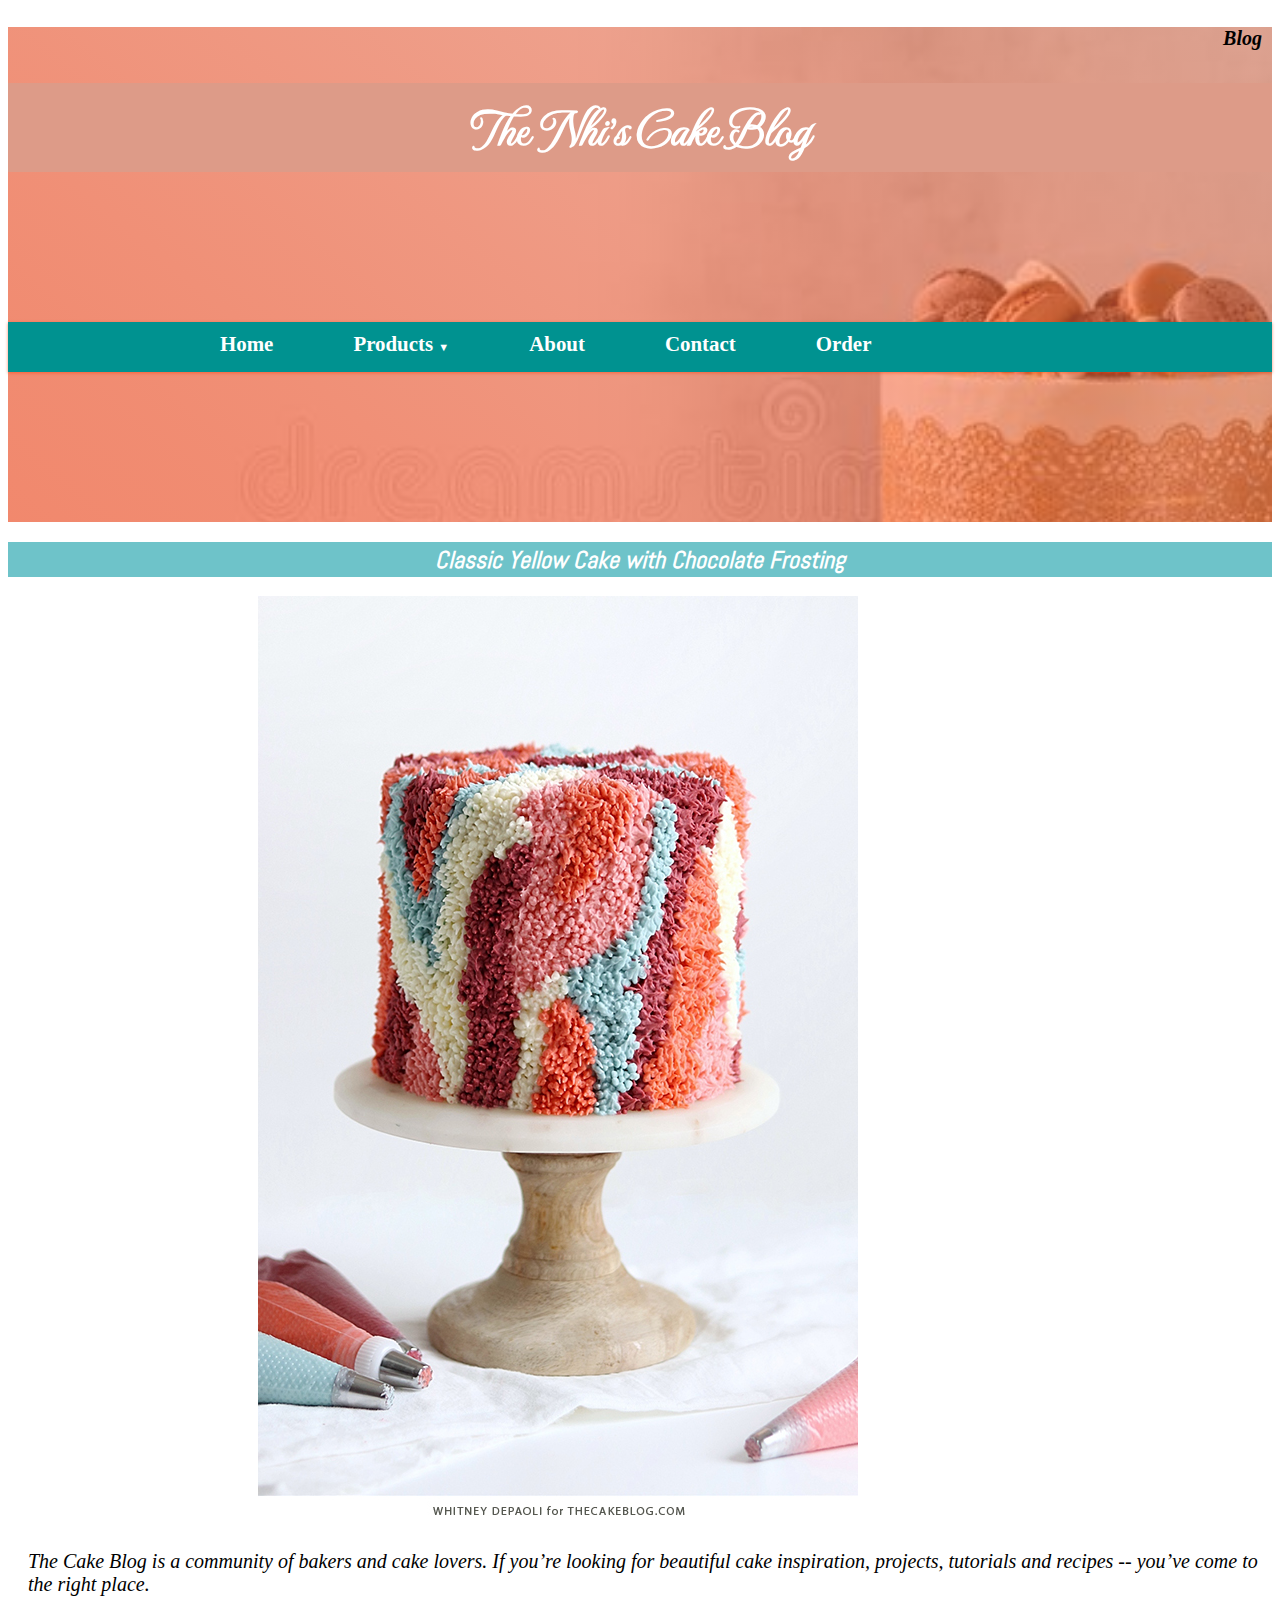
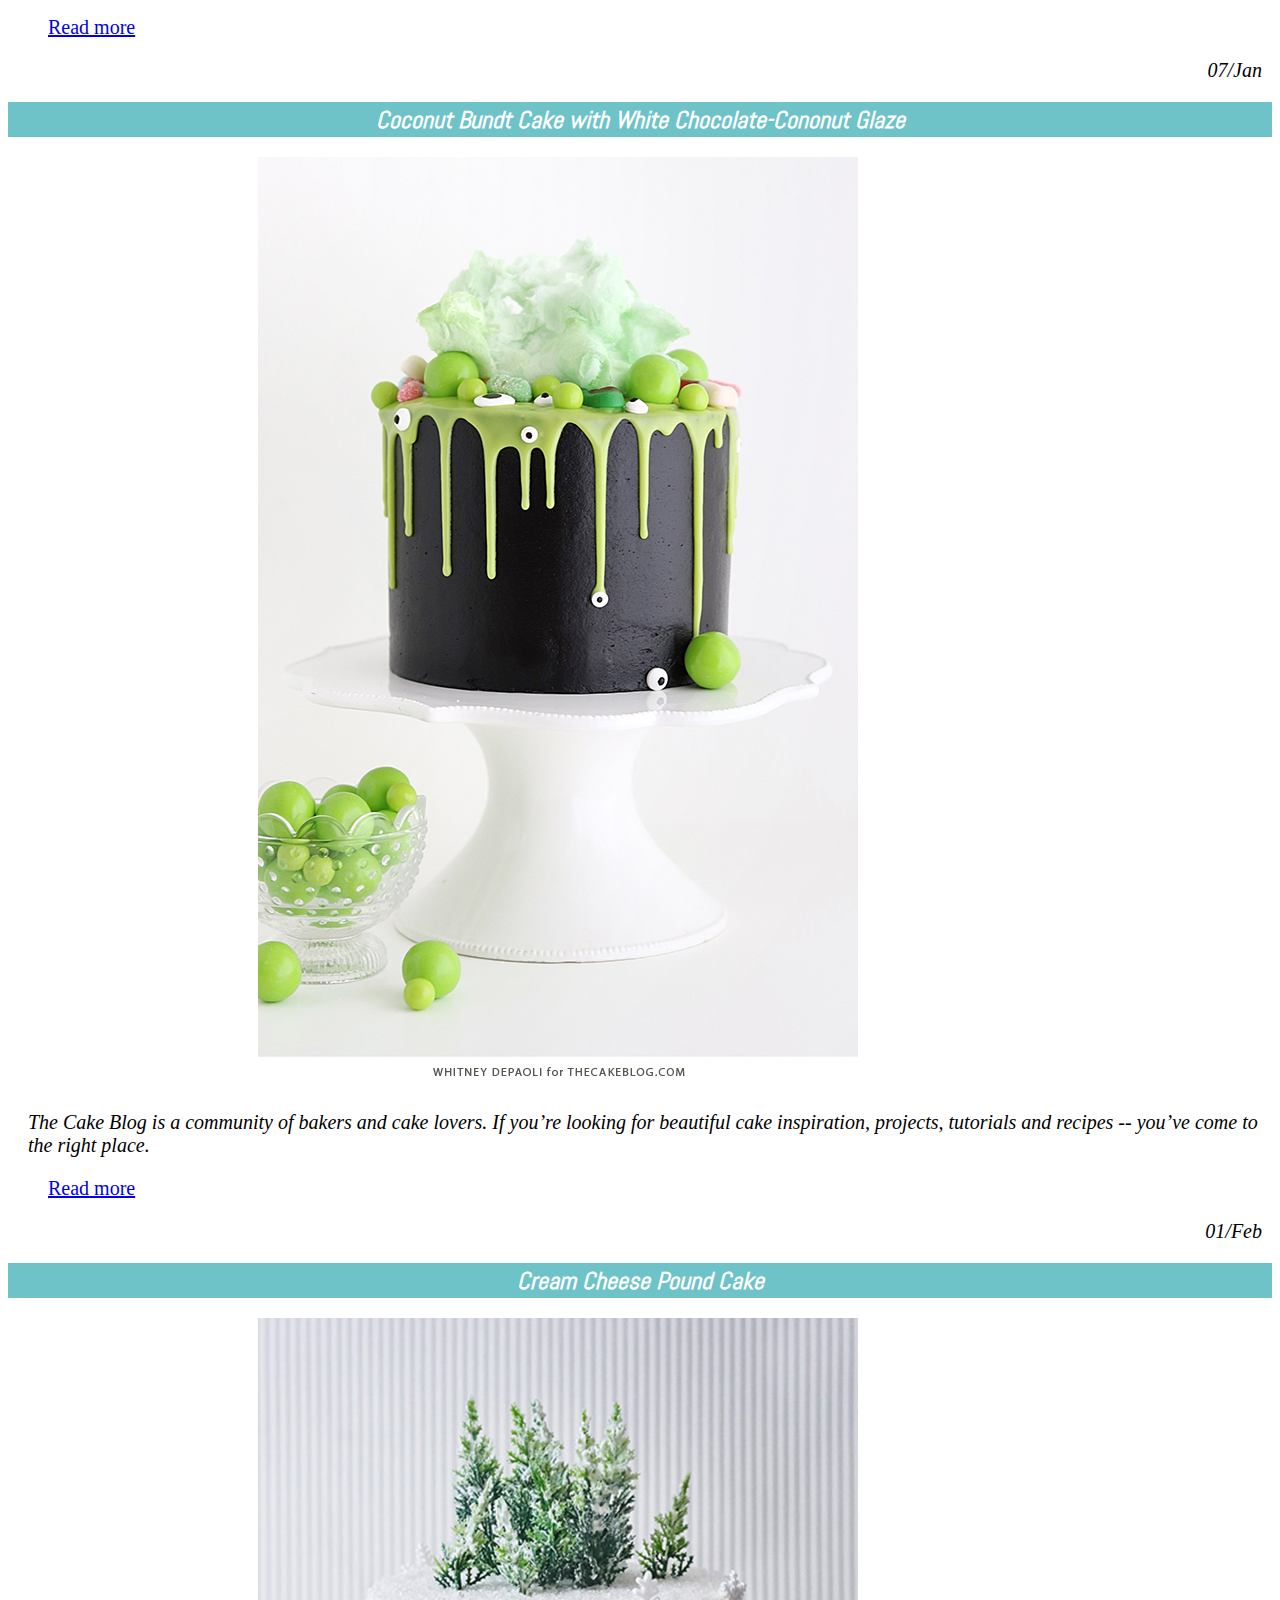
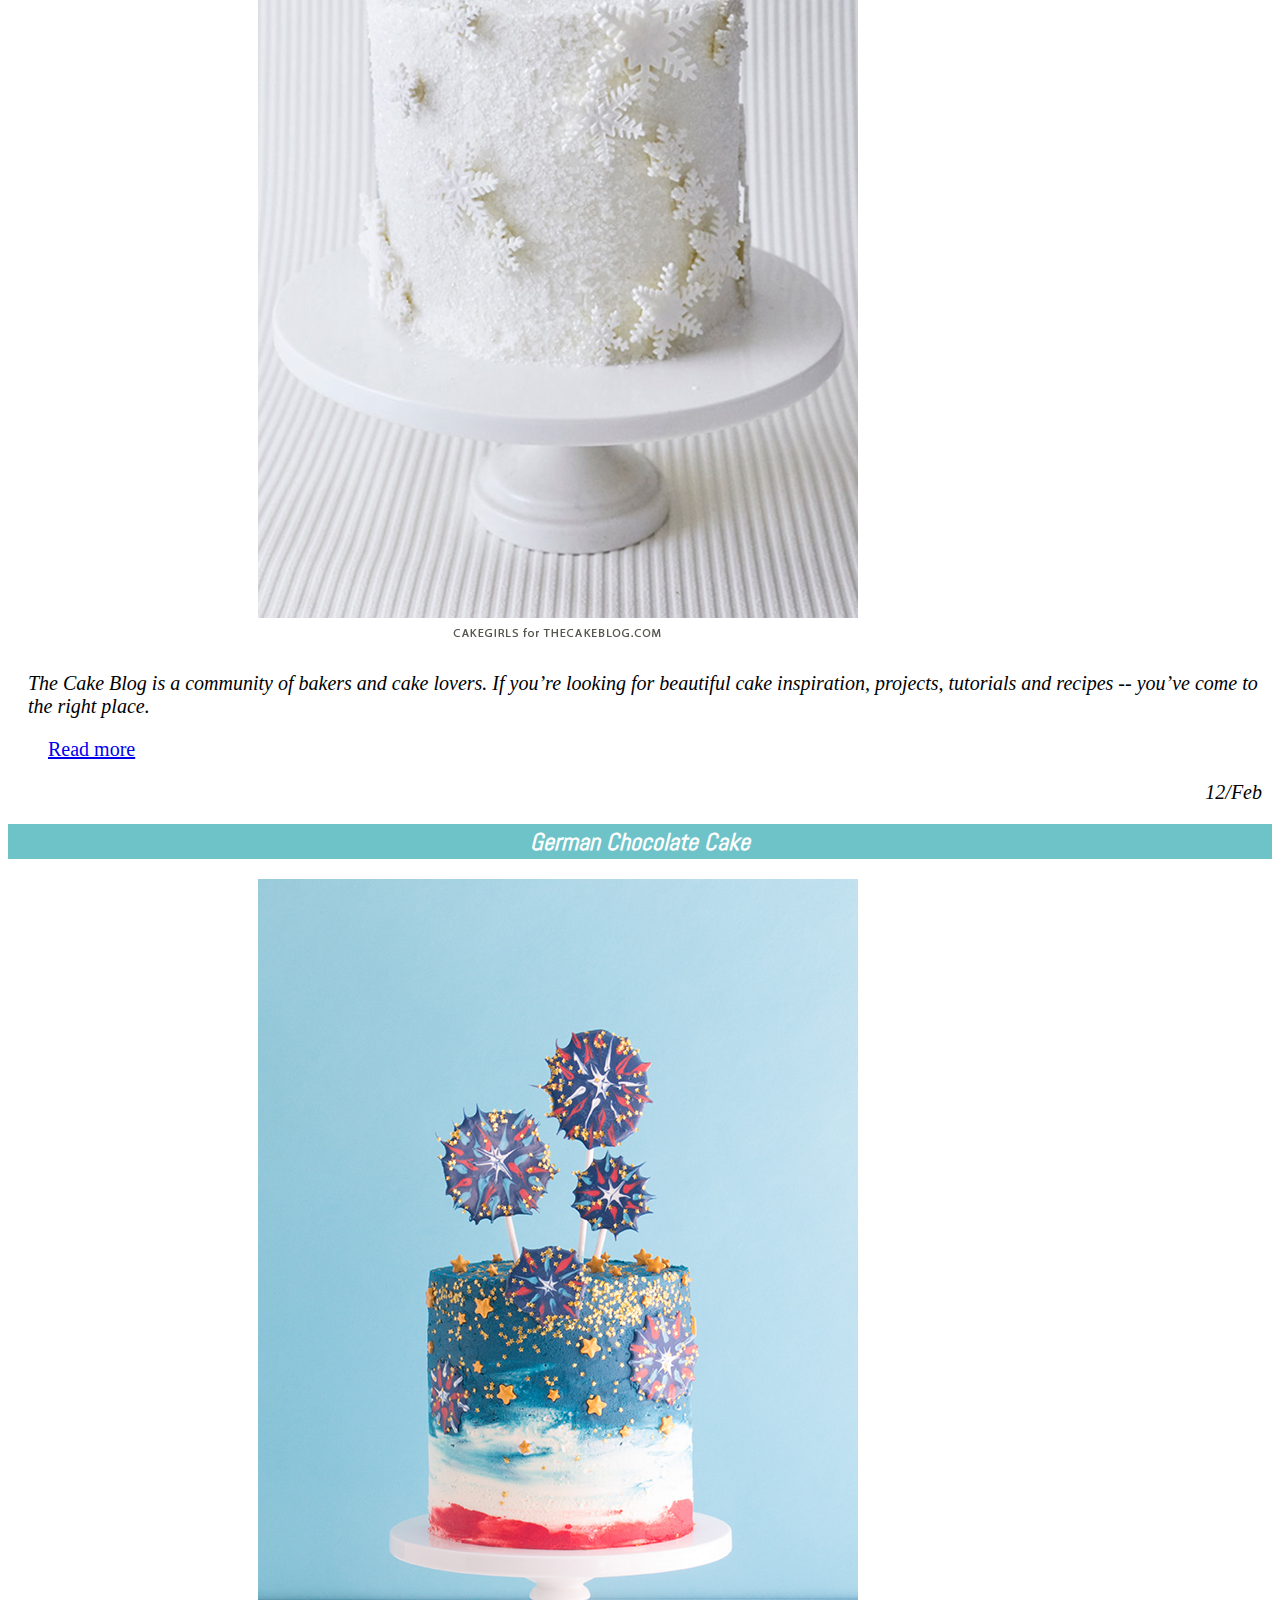
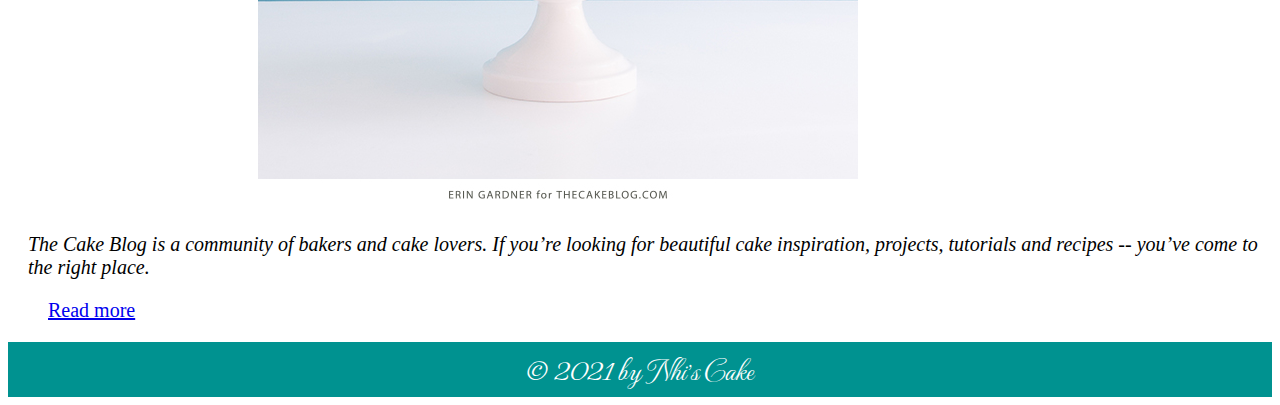
<file: index.html>
<!DOCTYPE html>
<html lang="en">
<head>
    <meta charset="UTF-8">
    <meta http-equiv="X-UA-Compatible" content="IE=edge">
    <meta name="viewport" content="width=device-width, initial-scale=1.0">
    <title>Nhi's Cake blog</title>
    <link rel="stylesheet" href="style.css">
    <link rel="stylesheet" href="./css/responsive.css">
    <link rel="stylesheet" href="font-awesome-4.7.0/css/font-awesome.min.css">
    <link rel="preconnect" href="https://fonts.googleapis.com">
    <link rel="preconnect" href="https://fonts.gstatic.com">
    <link href="https://fonts.googleapis.com/css2?family=Style+Script&display=swap" rel="stylesheet">
    <link rel="preconnect" href="https://fonts.googleapis.com">
    <link href="https://fonts.googleapis.com/css2?family=Abel&family=Georama:ital,wght@0,200;1,200&family=Gowun+Dodum&family=MonteCarlo&family=Palette+Mosaic&family=Raleway:ital,wght@0,200;1,100&family=Roboto&family=Style+Script&display=swap" rel="stylesheet">
</head>
<body>
    <header>

        <h4 class="blog">Blog</h4>
        <div class="main">
        <label for="nav-mobile-input" class="nav_bars">
            <!-- <i class="fa fa-bars" aria-hidden="true"></i> -->
                <svg aria-hidden="true" focusable="false" data-prefix="fas" data-icon="bars" class="svg-inline--fa fa-bars fa-w-14" role="img" xmlns="http://www.w3.org/2000/svg" viewBox="0 0 448 512"><path fill="currentColor" d="M16 132h416c8.837 0 16-7.163 16-16V76c0-8.837-7.163-16-16-16H16C7.163 60 0 67.163 0 76v40c0 8.837 7.163 16 16 16zm0 160h416c8.837 0 16-7.163 16-16v-40c0-8.837-7.163-16-16-16H16c-8.837 0-16 7.163-16 16v40c0 8.837 7.163 16 16 16zm0 160h416c8.837 0 16-7.163 16-16v-40c0-8.837-7.163-16-16-16H16c-8.837 0-16 7.163-16 16v40c0 8.837 7.163 16 16 16z"></path></svg>
        </label>
    
        <input type="checkbox"  name="" class="nav_input" id="nav-mobile-input">
    
    
        <label for="nav-mobile-input" class="nav_overlay"></label>
        <nav class="nav_mobile">
            <label for="nav-mobile-input" class="nav_close">
                <i class="fa fa-times" aria-hidden="true"></i>
            </label>
            <ul class= "nav_mobile_list">
                <li><a href="./index.html" class="nav_mobile_link"><i class="fa fa-home" aria-hidden="true"></i>  Home</a></li>
                <li><a href="#" class="nav_mobile_link" ><i class="fa fa-file-text-o" aria-hidden="true"></i>  Products <span class="arrow">&#9660;</span></a>
               
                <ul>
                    <LI><a href="./details_1.html">Classic Yellow Cake</a></LI>
                    <LI><a href="./details_2.html">Coconut Bundt Cake</a></LI>
                    <LI><a href="./details_3.html">Cream Cheese Pound Cake</a></LI>
                    <LI><a href="./details_4.html">Classic Chocolate Cake</a></LI>
                </ul>
                </li>
                <li><a href="./About.html" class="nav_mobile_link"> <i class="fa fa-window-restore" aria-hidden="true"></i> About</a></li>
                <li><a href="./Contact.html" class="nav_mobile_link">  <i class="fa fa-mobile" aria-hidden="true"></i>  Contact</a></li>
                <li><a href="./Order.html" class="nav_mobile_link"><i class="fa fa-shopping-basket" aria-hidden="true"></i>  Order</a></li>
            </ul>
           
            </nav>
    <h1 class="name">The Nhi's Cake Blog
    </h1>
    
    <div class="wrapper">
        <nav class="menu">
        <ul class="main-nav">
            <li><a href="./index.html">Home</a></li>
            <li><a href="#">Products <span class="arrow">&#9660;</span></a>
           
            <ul class="list">
                <LI><a href="./details_1.html">Classic Yellow Cake</a></LI>
                <LI><a href="./details_2.html">Coconut Bundt Cake</a></LI>
                <LI><a href="./details_3.html">Cream Cheese Pound Cake</a></LI>
                <LI><a href="./details_4.html">Classic Chocolate Cake</a></LI>
            </ul>
        </li>
            <li><a href="./About.html">About</a></li>
            <li><a href="./Contact.html">Contact</a></li>
            <li><a href="./Order.html">Order</a></li>
        </ul>
       
        </nav>
        
        </div>
        </div>
    </header>
    
    <nav>
        <h2>Classic Yellow Cake with Chocolate Frosting</h2>
    <img src="./img/cake.jpg" alt="photo" >
    <p>
        The Cake Blog is a community of bakers and cake lovers. If you’re looking for beautiful cake inspiration, projects, tutorials and recipes -- you’ve come to the right place.
    </p>
        <ul class="read">
            <li><a href="./details_1.html">Read more</a></li>
        </ul>
        <p class="blog">
            07/Jan
        </p>
    
    <h2>Coconut Bundt Cake with White Chocolate-Cononut Glaze</h2>
    <img src="./img/anh2.jpg" alt="photo">
    <p>
        The Cake Blog is a community of bakers and cake lovers. If you’re looking for beautiful cake inspiration, projects, tutorials and recipes -- you’ve come to the right place.
    </p>
        <ul class="read">
            <li><a href="./details_2.html">Read more</a></li>
        </ul>
        <p class="blog">
            01/Feb
        </p>
        
    
    <h2>Cream Cheese Pound Cake</h2>
    <img src="./img/anh3.jpg" alt="photo">
    <p>
        The Cake Blog is a community of bakers and cake lovers. If you’re looking for beautiful cake inspiration, projects, tutorials and recipes -- you’ve come to the right place.
    </p>
        <ul class="read">
            <li><a href="./details_3.html">Read more</a></li>
        </ul>
        <p class="blog">
            12/Feb
        </p>
        
    
    <h2>German Chocolate Cake</h2>
    <img src="./img/anh4.jpg" alt="photo">
    <p>
        The Cake Blog is a community of bakers and cake lovers. If you’re looking for beautiful cake inspiration, projects, tutorials and recipes -- you’ve come to the right place.
    </p>
        <ul class="read">
            <li><a href="./details_4.html">Read more</a></li>
        </ul>
    
    </nav>

    <footer>
        &copy; 2021 by Nhi's Cake
    </footer>
</body>
</html>
</file>
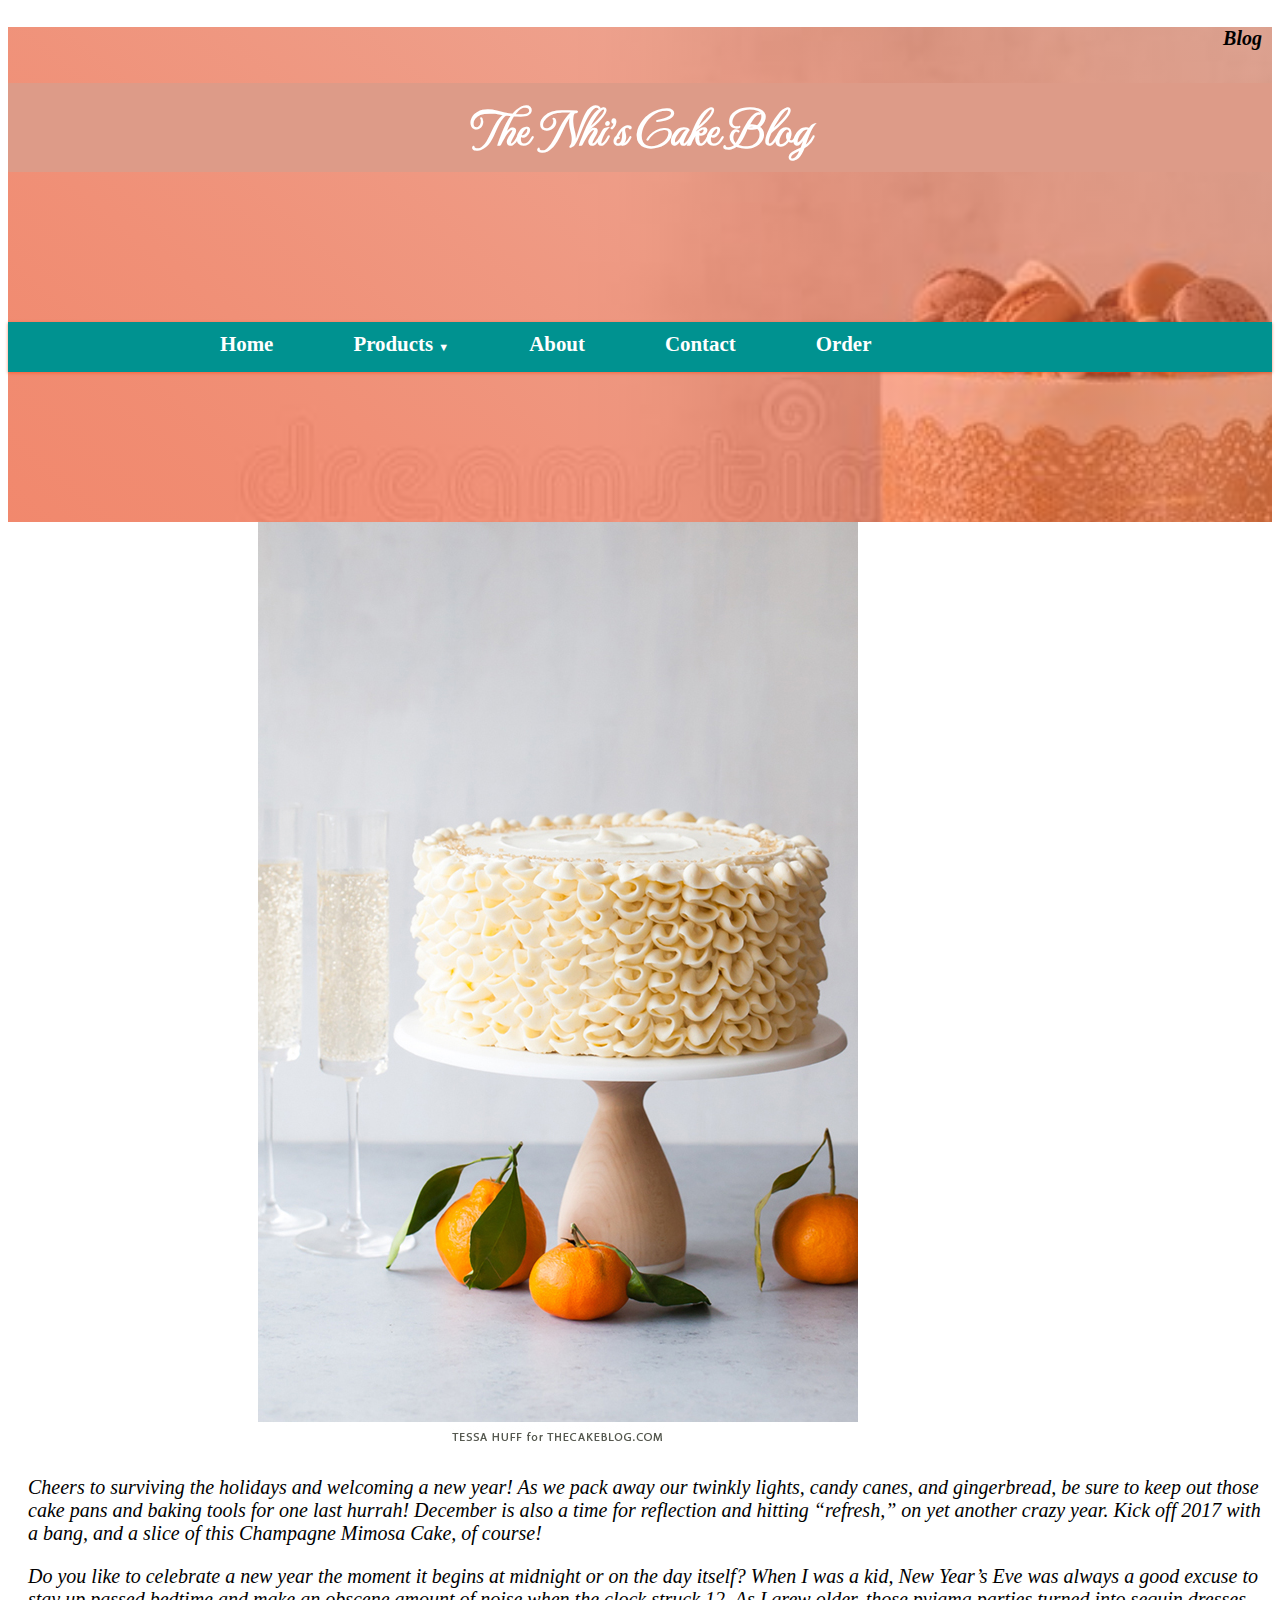
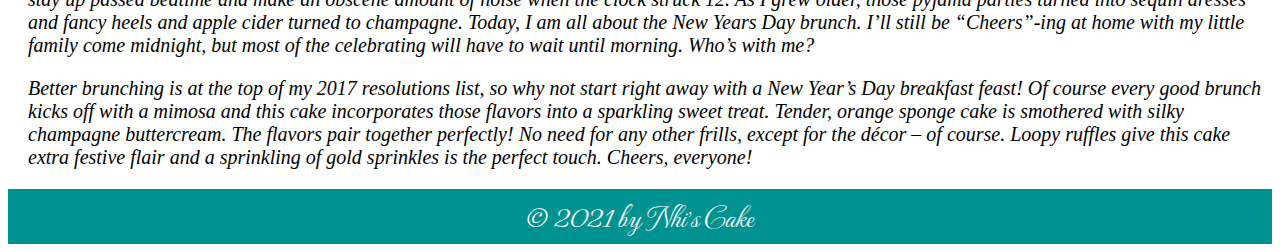
<file: About.html>
<!DOCTYPE html>
<html lang="en">
    <head>
        <meta charset="UTF-8">
        <meta http-equiv="X-UA-Compatible" content="IE=edge">
        <meta name="viewport" content="width=device-width, initial-scale=1.0">
        <title> About Nhi's Cake blog</title>
        <link rel="stylesheet" href="style.css">
        <link rel="stylesheet" href="./css/responsive.css">
        <link rel="stylesheet" href="font-awesome-4.7.0/css/font-awesome.min.css">
        <link rel="preconnect" href="https://fonts.googleapis.com">
        <link rel="preconnect" href="https://fonts.gstatic.com" crossorigin>
        <link href="https://fonts.googleapis.com/css2?family=Style+Script&display=swap" rel="stylesheet">
        <link rel="preconnect" href="https://fonts.googleapis.com">
        <link href="https://fonts.googleapis.com/css2?family=Abel&family=Georama:ital,wght@0,200;1,200&family=Gowun+Dodum&family=MonteCarlo&family=Palette+Mosaic&family=Raleway:ital,wght@0,200;1,100&family=Roboto&family=Style+Script&display=swap" rel="stylesheet">
    </head>
    <body>
        <header>

            <h4 class="blog">Blog</h4>
            <label for="nav-mobile-input" class="nav_bars">
                <!-- <i class="fa fa-bars" aria-hidden="true"></i> -->
                    <svg aria-hidden="true" focusable="false" data-prefix="fas" data-icon="bars" class="svg-inline--fa fa-bars fa-w-14" role="img" xmlns="http://www.w3.org/2000/svg" viewBox="0 0 448 512"><path fill="currentColor" d="M16 132h416c8.837 0 16-7.163 16-16V76c0-8.837-7.163-16-16-16H16C7.163 60 0 67.163 0 76v40c0 8.837 7.163 16 16 16zm0 160h416c8.837 0 16-7.163 16-16v-40c0-8.837-7.163-16-16-16H16c-8.837 0-16 7.163-16 16v40c0 8.837 7.163 16 16 16zm0 160h416c8.837 0 16-7.163 16-16v-40c0-8.837-7.163-16-16-16H16c-8.837 0-16 7.163-16 16v40c0 8.837 7.163 16 16 16z"></path></svg>
            </label>
        
            <input type="checkbox"  name="" class="nav_input" id="nav-mobile-input">
        
        
            <label for="nav-mobile-input" class="nav_overlay"></label>
            <nav class="nav_mobile">
                <label for="nav-mobile-input" class="nav_close">
                    <i class="fa fa-times" aria-hidden="true"></i>
                </label>
                <ul class= "nav_mobile_list">
                    <li><a href="./index.html" class="nav_mobile_link"><i class="fa fa-home" aria-hidden="true"></i>  Home</a></li>
                    <li><a href="#" class="nav_mobile_link" ><i class="fa fa-file-text-o" aria-hidden="true"></i>  Products <span class="arrow">&#9660;</span></a>
                   
                    <ul>
                        <LI><a href="./details_1.html">Classic Yellow Cake</a></LI>
                        <LI><a href="./details_2.html">Coconut Bundt Cake</a></LI>
                        <LI><a href="./details_3.html">Cream Cheese Pound Cake</a></LI>
                        <LI><a href="./details_4.html">Classic Chocolate Cake</a></LI>
                    </ul>
                    </li>
                    <li><a href="./About.html" class="nav_mobile_link"> <i class="fa fa-window-restore" aria-hidden="true"></i> About</a></li>
                    <li><a href="./Contact.html" class="nav_mobile_link">  <i class="fa fa-mobile" aria-hidden="true"></i>  Contact</a></li>
                    <li><a href="./Order.html" class="nav_mobile_link"><i class="fa fa-shopping-basket" aria-hidden="true"></i>  Order</a></li>
                </ul>
               
                </nav>
        <h1 class="name">The Nhi's Cake Blog
        </h1>
        
        <div class="wrapper">
            <nav class="menu">
            <ul class="main-nav">
                <li><a href="./index.html">Home</a></li>
                <li><a href="#">Products <span class="arrow">&#9660;</span></a>
               
                <ul class="list">
                    <LI><a href="./details_1.html">Classic Yellow Cake</a></LI>
                    <LI><a href="./details_2.html">Coconut Bundt Cake</a></LI>
                    <LI><a href="./details_3.html">Cream Cheese Pound Cake</a></LI>
                    <LI><a href="./details_4.html">Classic Chocolate Cake</a></LI>
                </ul>
            </li>
                <li><a href="./About.html">About</a></li>
                <li><a href="./Contact.html">Contact</a></li>
                <li><a href="./Order.html">Order</a></li>
            </ul>
           
            </nav>
            
            </div>
            
        </header>
    <nav>
        <img class="img" src="./img/anh.jpg" alt="Photo">
    <p class="thongtin">
        Cheers to surviving the holidays and welcoming a new year! As we pack away our twinkly lights, candy canes, and gingerbread, be sure to keep out those cake pans and baking tools for one last hurrah! December is also a time for reflection and hitting “refresh,” on yet another crazy year. Kick off 2017 with a bang, and a slice of this Champagne Mimosa Cake, of course!
    </p>
    <p class="thongtin">
        Do you like to celebrate a new year the moment it begins at midnight or on the day itself? When I was a kid, New Year’s Eve was always a good excuse to stay up passed bedtime and make an obscene amount of noise when the clock struck 12. As I grew older, those pyjama parties turned into sequin dresses and fancy heels and apple cider turned to champagne. Today, I am all about the New Years Day brunch. I’ll still be “Cheers”-ing at home with my little family come midnight, but most of the celebrating will have to wait until morning. Who’s with me?
    </p>
    <p class="thongtin">
        Better brunching is at the top of my 2017 resolutions list, so why not start right away with a New Year’s Day breakfast feast! Of course every good brunch kicks off with a mimosa and this cake incorporates those flavors into a sparkling sweet treat. Tender, orange sponge cake is smothered with silky champagne buttercream. The flavors pair together perfectly! No need for any other frills, except for the décor – of course. Loopy ruffles give this cake extra festive flair and a sprinkling of gold sprinkles is the perfect touch. Cheers, everyone!
    </p>
    </nav>
        <footer>
            &copy; 2021 by Nhi's Cake
        </footer>
</body>
</html>
</file>
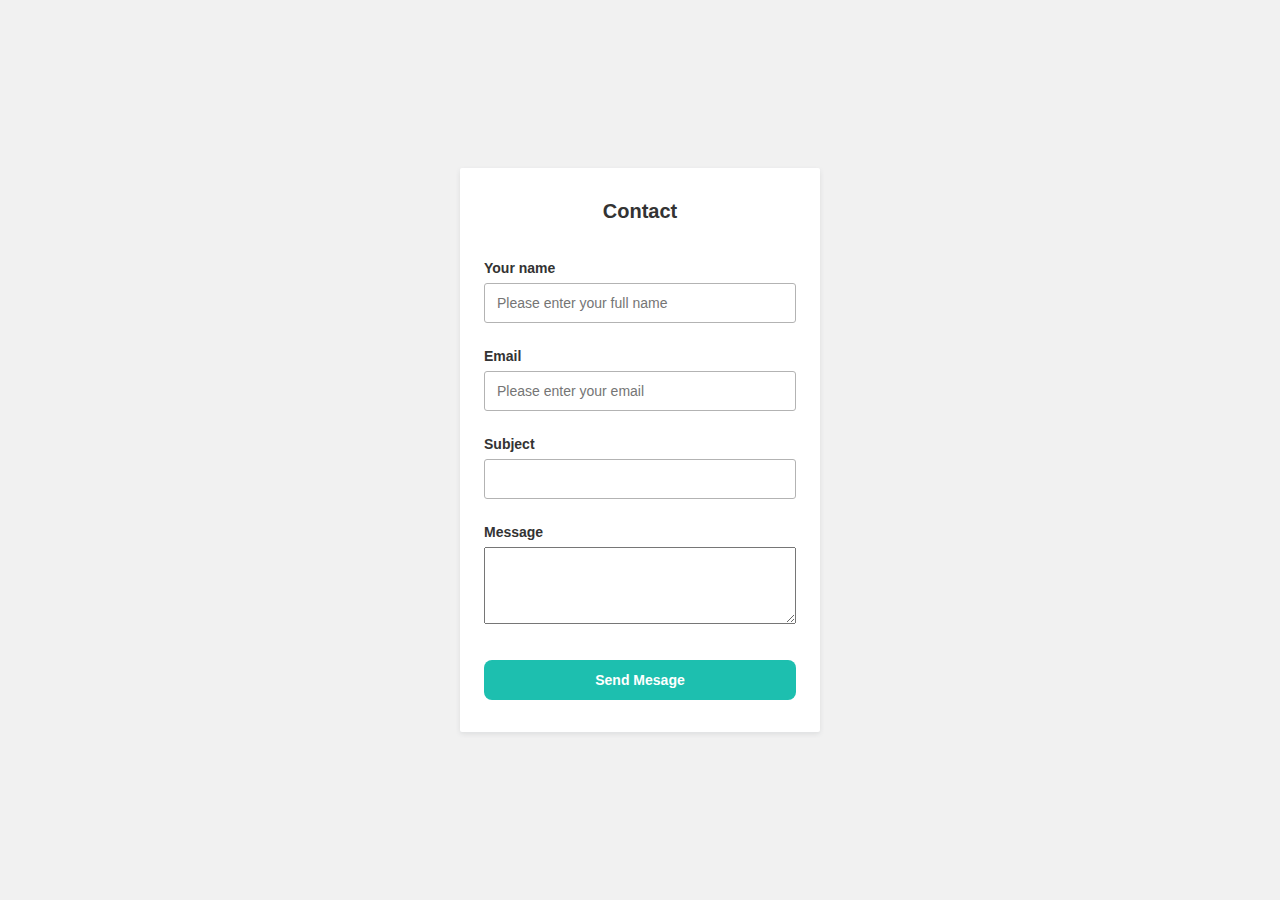
<file: Contact.html>
<!DOCTYPE html>
<html lang="en">
<head>
    <meta charset="UTF-8">
    <meta http-equiv="X-UA-Compatible" content="IE=edge">
    <meta name="viewport" content="width=device-width, initial-scale=1.0">
    <title>Contact</title>
    <link rel="stylesheet" href="css/Contact.css">
   
</head>
<body>
    
    <div class="main">

        <form action="#" method="POST" class="form" id="form-1">
          <h3 class="heading">Contact</h3>

          <div class="spacer"></div>
  
          <div class="form-group">
            <label for="fullname" class="form-label">Your name</label>
            <input id="fullname" name="fullname" type="text" placeholder="Please enter your full name" class="form-control">
            <span class="form-message"></span>
          </div>
  
          <div class="form-group">
            <label for="email" class="form-label">Email</label>
            <input id="email" name="email" type="text" placeholder="Please enter your email" class="form-control">
            <span class="form-message"></span>
          </div>
  
          <div class="form-group">
            <label for="subject" class="form-label">Subject</label>
            <input id="subject" name="subject" type="text"  class="form-control">
            <span class="form-message"></span>
          </div>
  
          <div class="form-group">
            <label for="message" class="form-label">Message</label>
            <textarea id="message" name="password_confirmation" rows="5" cols="10">
              </textarea>

            <span class="form-message"></span>
          </div>
  
          <button class="form-submit">Send Mesage</button>
        </form>
  
        
  
      </div>
      <script src="./js/Contact.js"></script>
      <script>
  
        document.addEventListener('DOMContentLoaded', function () {
          // Mong muốn của chúng ta
          Validator({
            form: '#form-1',
            formGroupSelector: '.form-group',
            errorSelector: '.form-message',
            rules: [
              Validator.isRequired('#fullname', 'Please fill out your name'),
              Validator.isEmail('#email','Please fill out your email'),
              Validator.minLength('#subject', 50,'Subject should not shorter than 50 characters.'),
              Validator.isRequired('#message','Please fill out the message'),
              Validator.isRequired('#subject','Please fill out the subject'),
              Validator.maxLength('#message',500, 'Message should not exceed 500 characters.'),
              Validator.maxLength('#fullname', 100, 'Your name should not exceed 100 characters.'),
              Validator.maxLength('#email', 100, 'Your email should not exceed 100 characters.'),
              Validator.maxLength('#subject', 250 , 'Subject should not exceed 250 characters.'),
              
            ],
            onSubmit: function (data) {
              // Call API
              console.log(data);
            }
          });
  
  
          
        });
  
      </script>
</body>
</html>
</file>
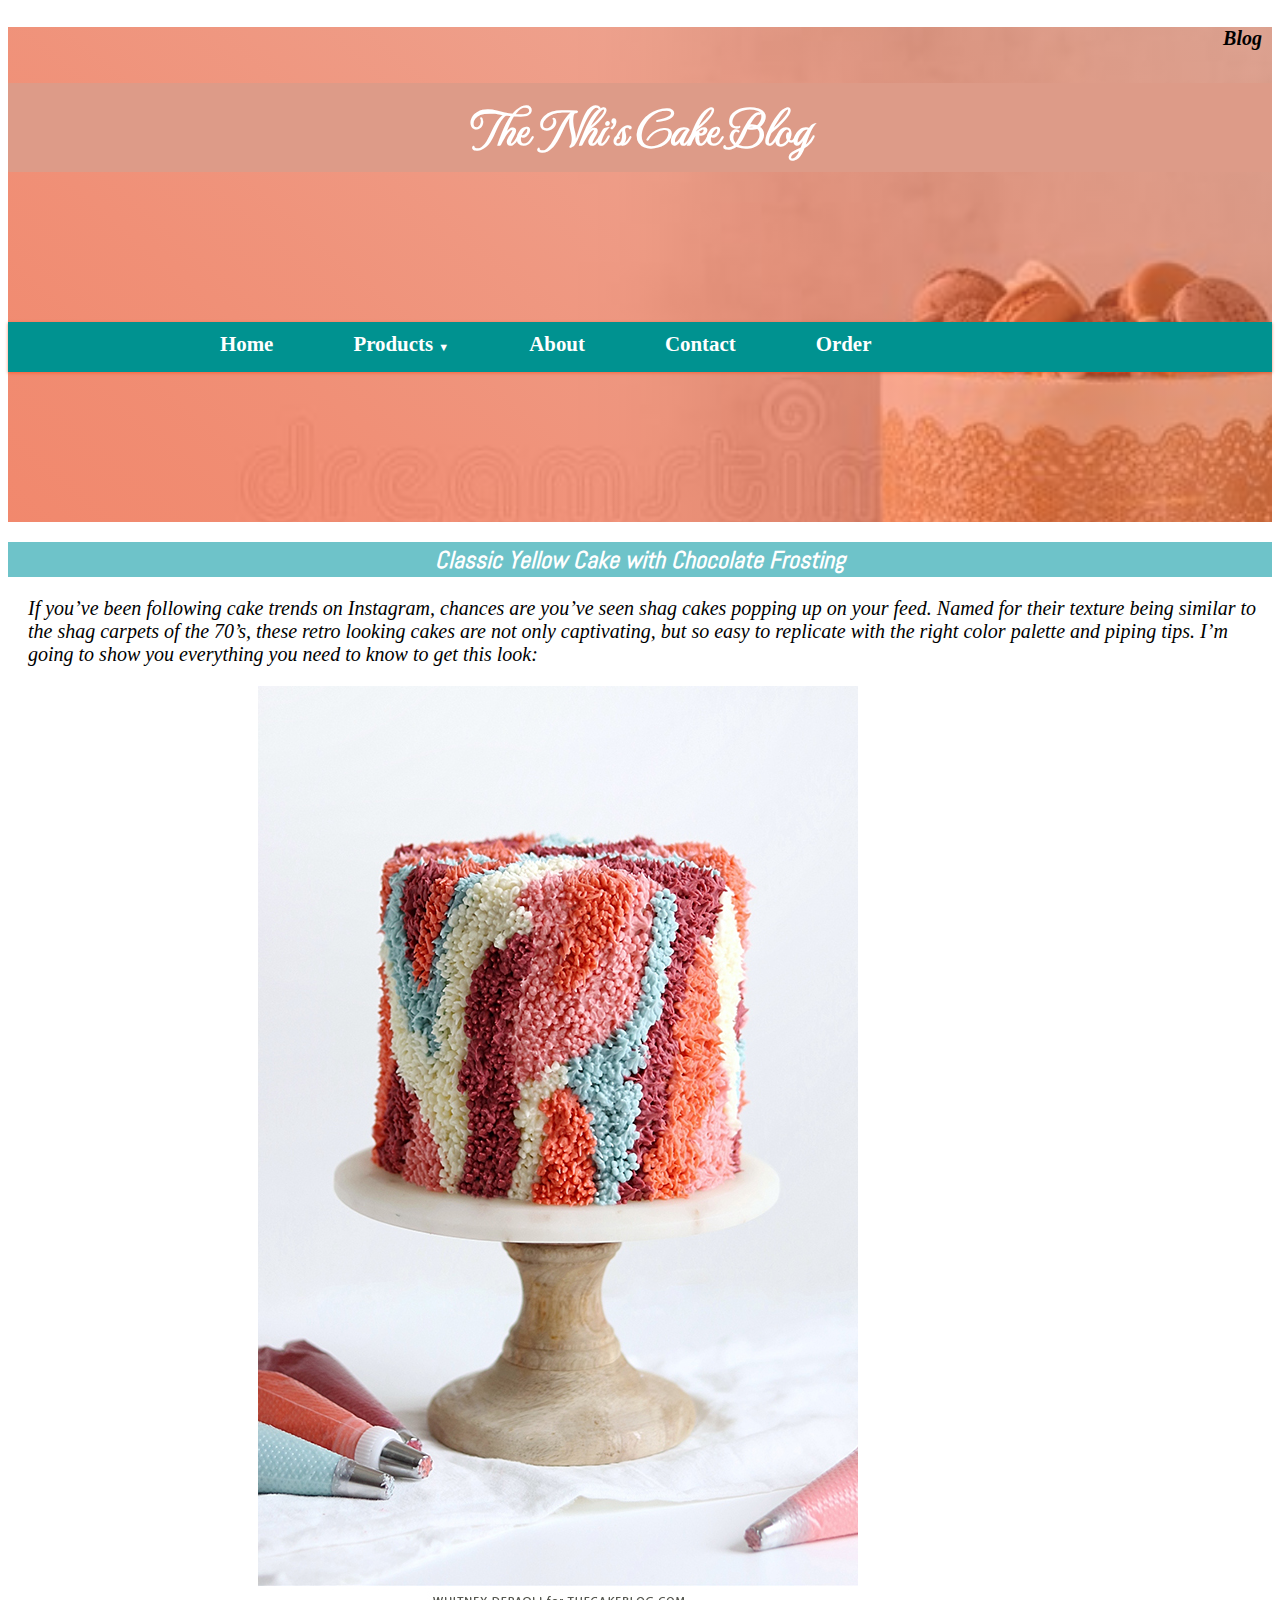
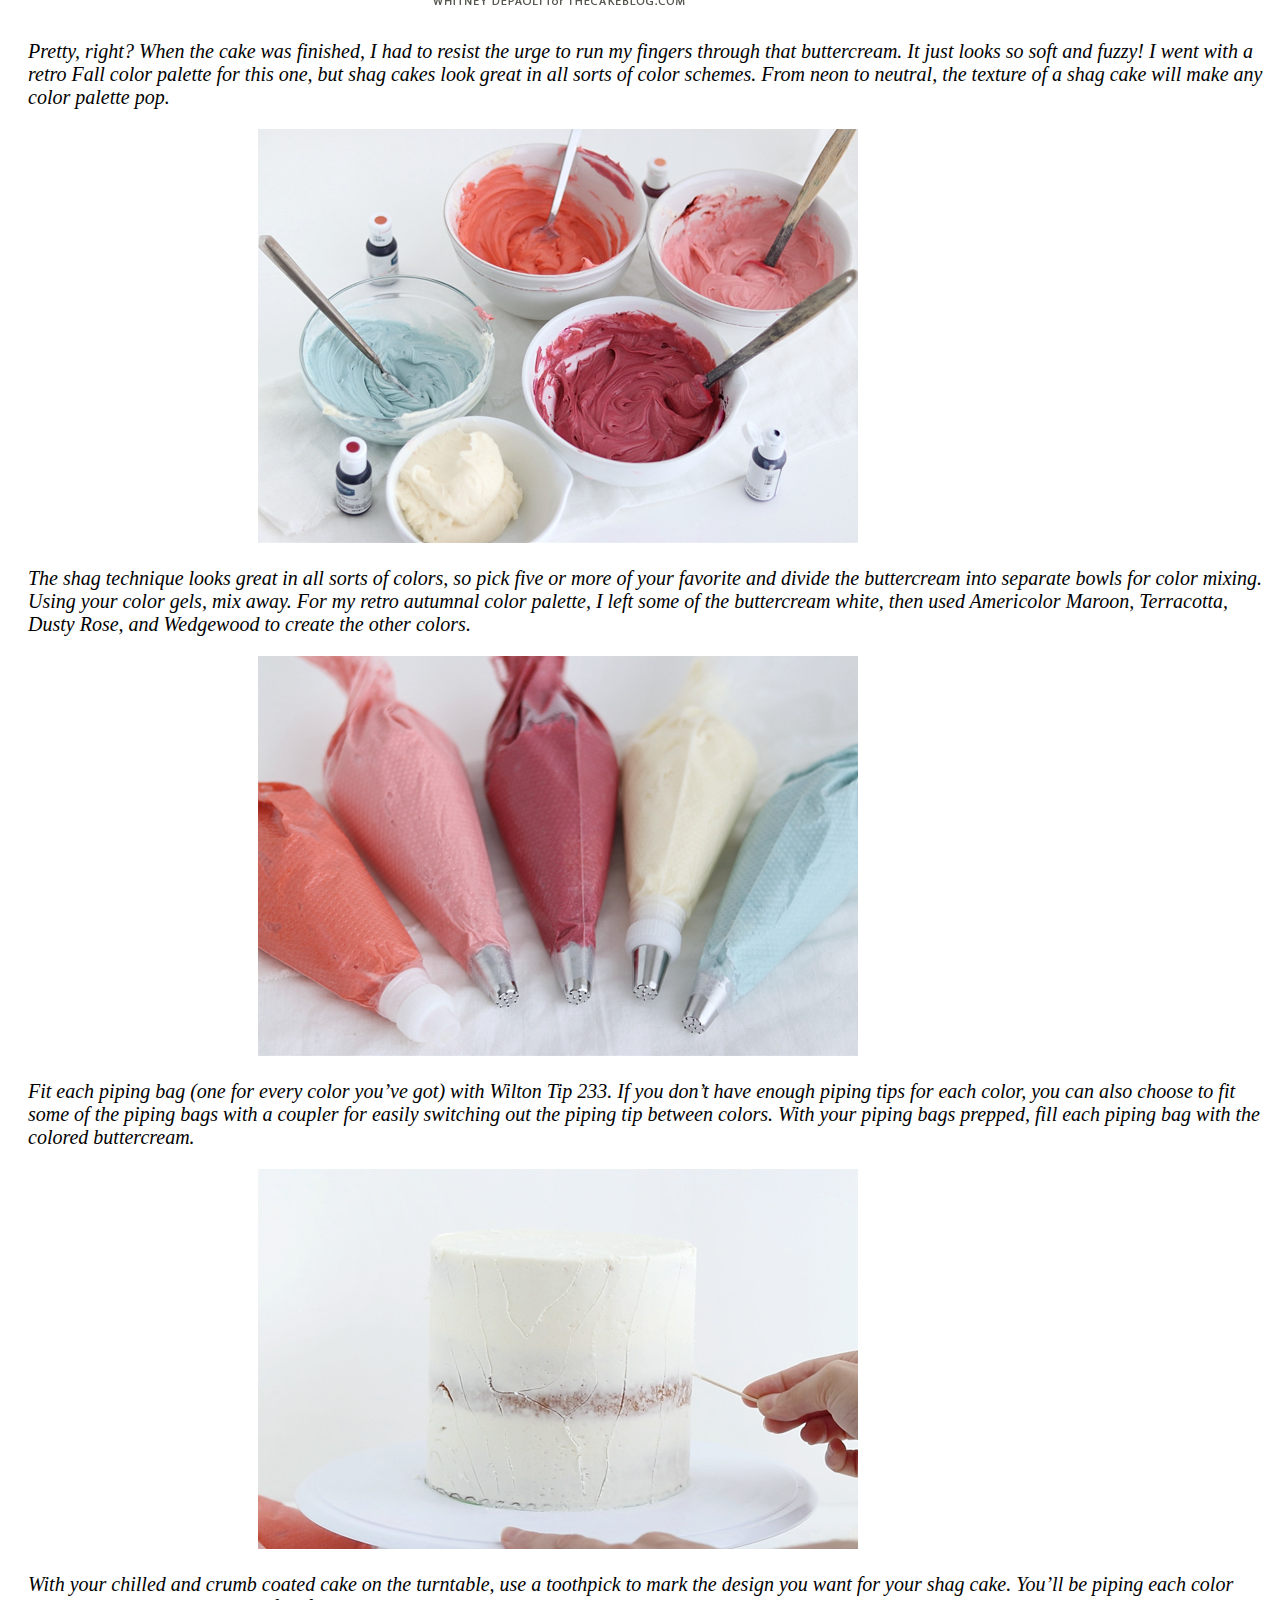
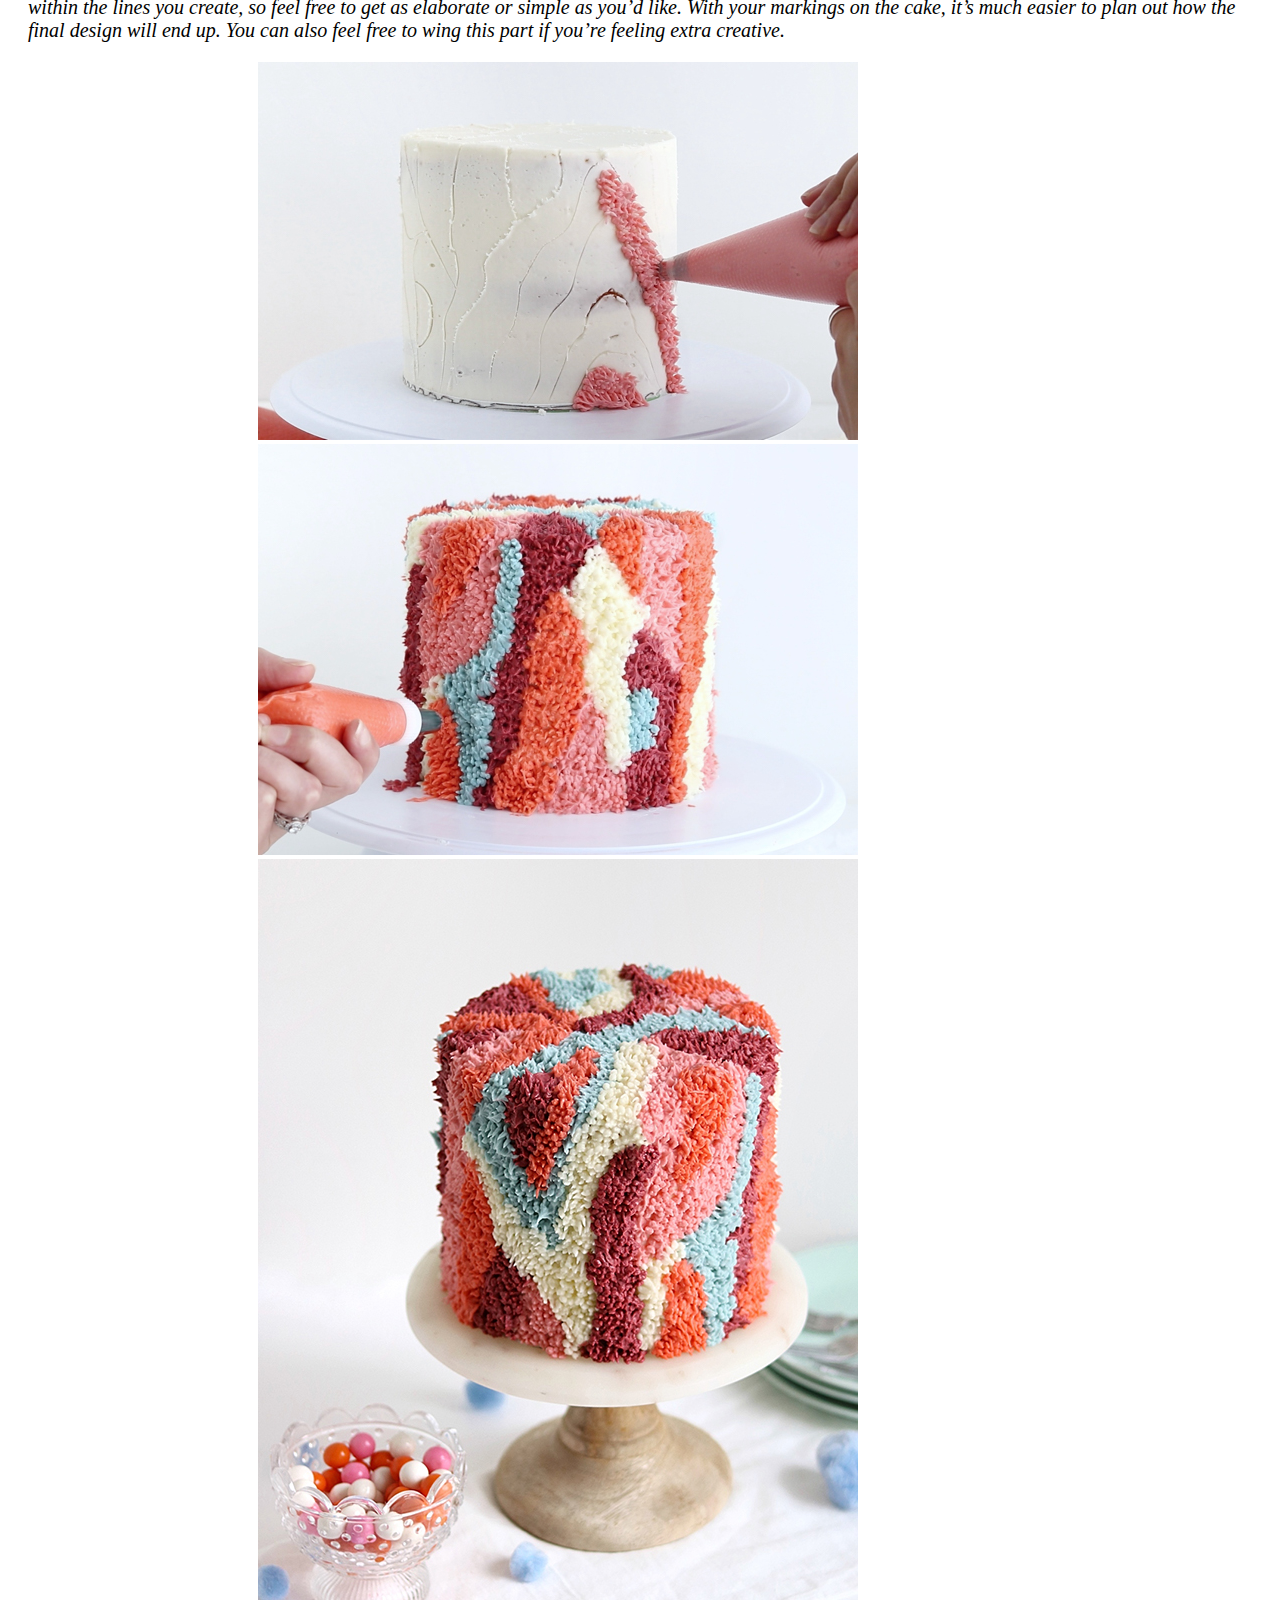
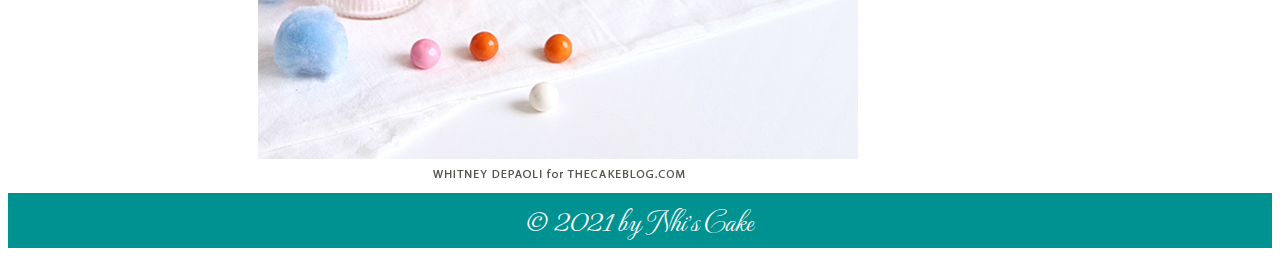
<file: details_1.html>
<!DOCTYPE html>
<html lang="en">
<head>
    <meta charset="UTF-8">
    <meta http-equiv="X-UA-Compatible" content="IE=edge">
    <meta name="viewport" content="width=device-width, initial-scale=1.0">
    <title>Nhi's Cake blog</title>
    <link rel="stylesheet" href="style.css">
    <link rel="stylesheet" href="./css/responsive.css">
    <link rel="stylesheet" href="font-awesome-4.7.0/css/font-awesome.min.css">
    <link rel="preconnect" href="https://fonts.googleapis.com">
    <link rel="preconnect" href="https://fonts.gstatic.com" crossorigin>
    <link href="https://fonts.googleapis.com/css2?family=Style+Script&display=swap" rel="stylesheet">
    <link rel="preconnect" href="https://fonts.googleapis.com">
    <link href="https://fonts.googleapis.com/css2?family=Abel&family=Georama:ital,wght@0,200;1,200&family=Gowun+Dodum&family=MonteCarlo&family=Palette+Mosaic&family=Raleway:ital,wght@0,200;1,100&family=Roboto&family=Style+Script&display=swap" rel="stylesheet">

   
</head>
<body>
    <header>

        <h4 class="blog">Blog</h4>
        <label for="nav-mobile-input" class="nav_bars">
            <!-- <i class="fa fa-bars" aria-hidden="true"></i> -->
                <svg aria-hidden="true" focusable="false" data-prefix="fas" data-icon="bars" class="svg-inline--fa fa-bars fa-w-14" role="img" xmlns="http://www.w3.org/2000/svg" viewBox="0 0 448 512"><path fill="currentColor" d="M16 132h416c8.837 0 16-7.163 16-16V76c0-8.837-7.163-16-16-16H16C7.163 60 0 67.163 0 76v40c0 8.837 7.163 16 16 16zm0 160h416c8.837 0 16-7.163 16-16v-40c0-8.837-7.163-16-16-16H16c-8.837 0-16 7.163-16 16v40c0 8.837 7.163 16 16 16zm0 160h416c8.837 0 16-7.163 16-16v-40c0-8.837-7.163-16-16-16H16c-8.837 0-16 7.163-16 16v40c0 8.837 7.163 16 16 16z"></path></svg>
        </label>
    
        <input type="checkbox"  name="" class="nav_input" id="nav-mobile-input">
    
    
        <label for="nav-mobile-input" class="nav_overlay"></label>
        <nav class="nav_mobile">
            <label for="nav-mobile-input" class="nav_close">
                <i class="fa fa-times" aria-hidden="true"></i>
            </label>
            <ul class= "nav_mobile_list">
                <li><a href="./index.html" class="nav_mobile_link"><i class="fa fa-home" aria-hidden="true"></i>  Home</a></li>
                <li><a href="#" class="nav_mobile_link" ><i class="fa fa-file-text-o" aria-hidden="true"></i>  Products <span class="arrow">&#9660;</span></a>
               
                <ul>
                    <LI><a href="./details_1.html">Classic Yellow Cake</a></LI>
                    <LI><a href="./details_2.html">Coconut Bundt Cake</a></LI>
                    <LI><a href="./details_3.html">Cream Cheese Pound Cake</a></LI>
                    <LI><a href="./details_4.html">Classic Chocolate Cake</a></LI>
                </ul>
                </li>
                <li><a href="./About.html" class="nav_mobile_link"> <i class="fa fa-window-restore" aria-hidden="true"></i> About</a></li>
                <li><a href="./Contact.html" class="nav_mobile_link">  <i class="fa fa-mobile" aria-hidden="true"></i>  Contact</a></li>
                <li><a href="./Order.html" class="nav_mobile_link"><i class="fa fa-shopping-basket" aria-hidden="true"></i>  Order</a></li>
            </ul>
           
            </nav>
    <h1 class="name">The Nhi's Cake Blog
    </h1>
    
    <div class="wrapper">
        <nav class="menu">
        <ul class="main-nav">
            <li><a href="./index.html">Home</a></li>
            <li><a href="#">Products <span class="arrow">&#9660;</span></a>
           
            <ul class="list">
                <LI><a href="./details_1.html">Classic Yellow Cake</a></LI>
                <LI><a href="./details_2.html">Coconut Bundt Cake</a></LI>
                <LI><a href="./details_3.html">Cream Cheese Pound Cake</a></LI>
                <LI><a href="./details_4.html">Classic Chocolate Cake</a></LI>
            </ul>
        </li>
            <li><a href="./About.html">About</a></li>
            <li><a href="./Contact.html">Contact</a></li>
            <li><a href="./Order.html">Order</a></li>
        </ul>
       
        </nav>
        
        </div>
        
    </header>
    <Nav>
        <h2>Classic Yellow Cake with Chocolate Frosting</h2>
        <p>
            If you’ve been following cake trends on Instagram, chances are you’ve seen shag cakes popping up on your feed. Named for their texture being similar to the shag carpets of the 70’s, these retro looking cakes are not only captivating, but so easy to replicate with the right color palette and piping tips. I’m going to show you everything you need to know to get this look:
    
        </p>
        <img src="./img/cake.jpg" alt="Photo">
        <p>
            Pretty, right? When the cake was finished, I had to resist the urge to run my fingers through that buttercream. It just looks so soft and fuzzy! I went with a retro Fall color palette for this one, but shag cakes look great in all sorts of color schemes. From neon to neutral, the texture of a shag cake will make any color palette pop.
    
        </p>
        <img src="./img/cake1_1.jpg" alt="Photo">
        <p>
            The shag technique looks great in all sorts of colors, so pick five or more of your favorite and divide the buttercream into separate bowls for color mixing. Using your color gels, mix away. For my retro autumnal color palette, I left some of the buttercream white, then used Americolor Maroon, Terracotta, Dusty Rose, and Wedgewood to create the other colors.
        </p>
        <img src="./img/cake2_2.jpg" alt="Photo">
        <p>
            Fit each piping bag (one for every color you’ve got) with Wilton Tip 233. If you don’t have enough piping tips for each color, you can also choose to fit some of the piping bags with a coupler for easily switching out the piping tip between colors. With your piping bags prepped, fill each piping bag with the colored buttercream.
    
        </p>
        <img src="./img/anh3-3.jpg" alt="Photo">
        <p>
            With your chilled and crumb coated cake on the turntable, use a toothpick to mark the design you want for your shag cake. You’ll be piping each color within the lines you create, so feel free to get as elaborate or simple as you’d like. With your markings on the cake, it’s much easier to plan out how the final design will end up. You can also feel free to wing this part if you’re feeling extra creative.
    
    
        </p>
        <img src="./img/cake4-4.jpg" alt="Photo">
        <img src="./img/c5.jpg" alt="Photo">
        <img src="./img/c6.jpg" alt="Photo">
    </Nav>
    <footer>
        &copy; 2021 by Nhi's Cake
    </footer>
</body>
</html>
</file>
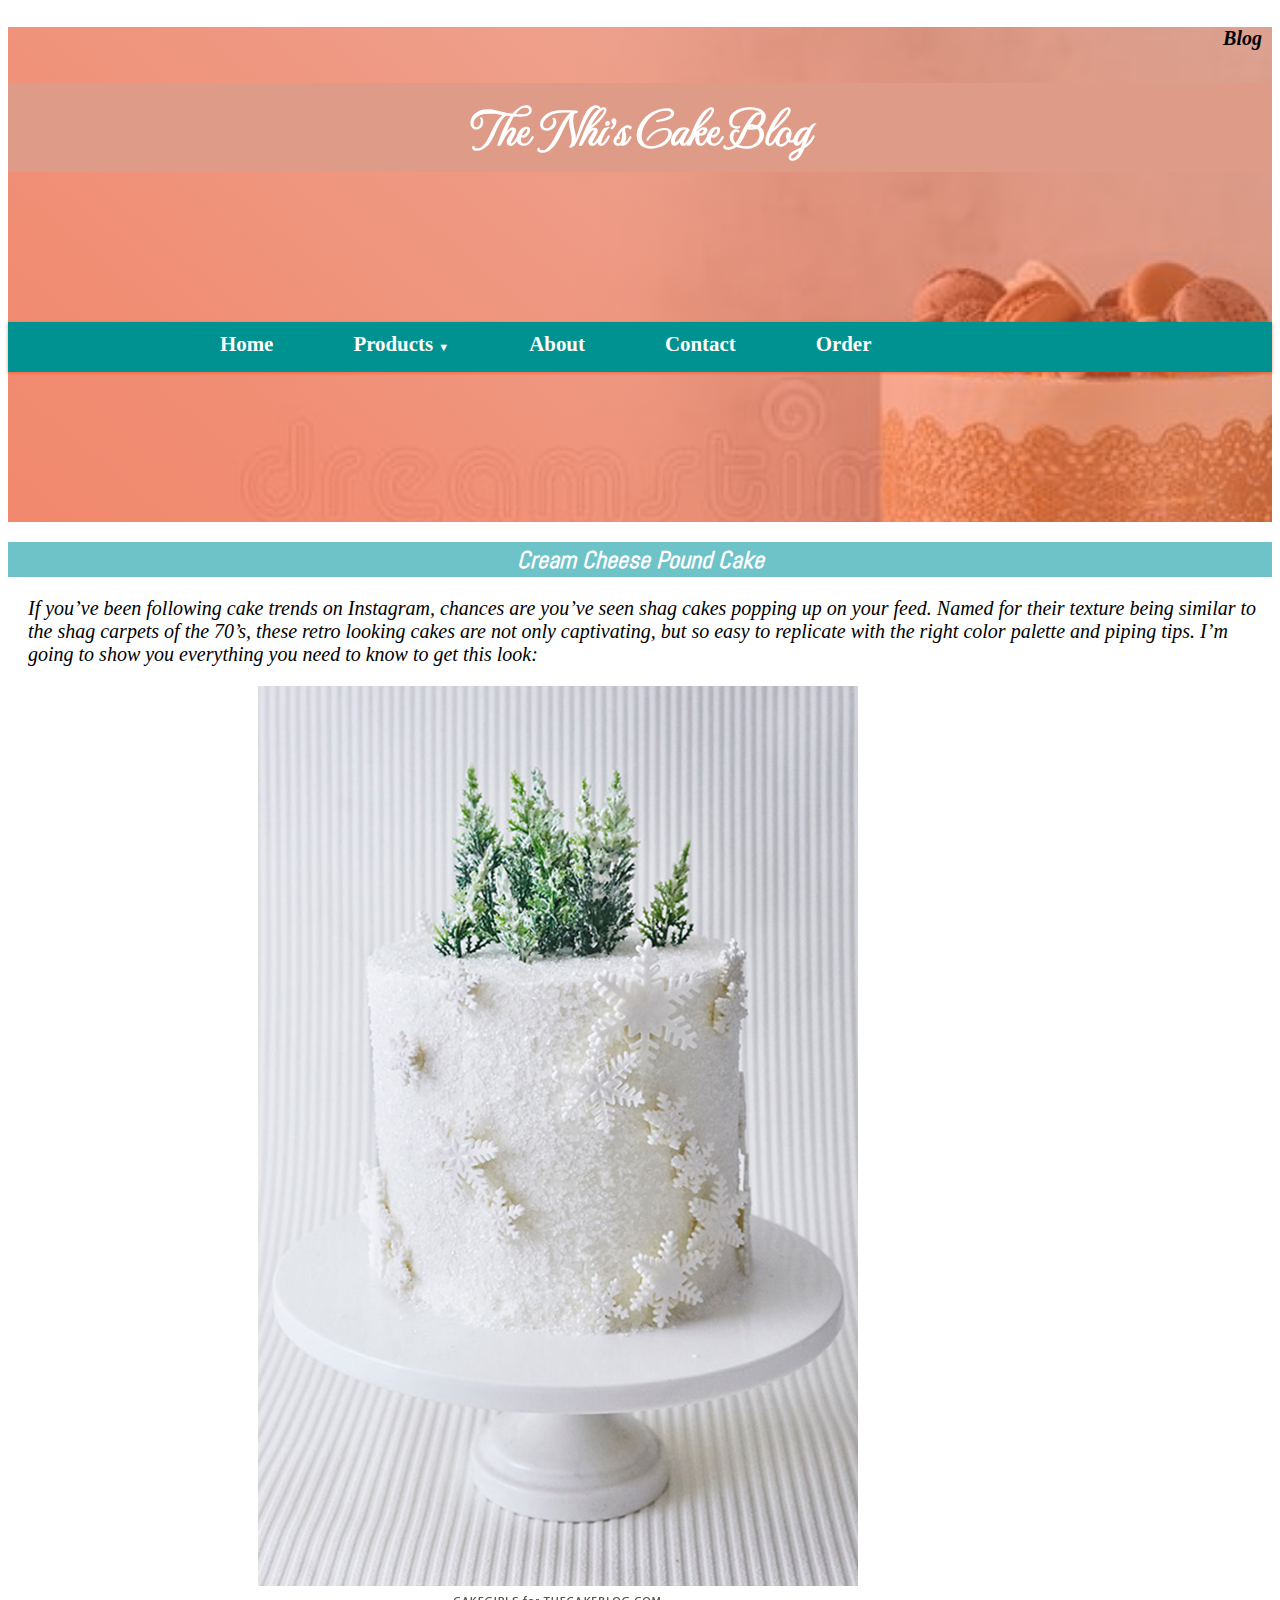
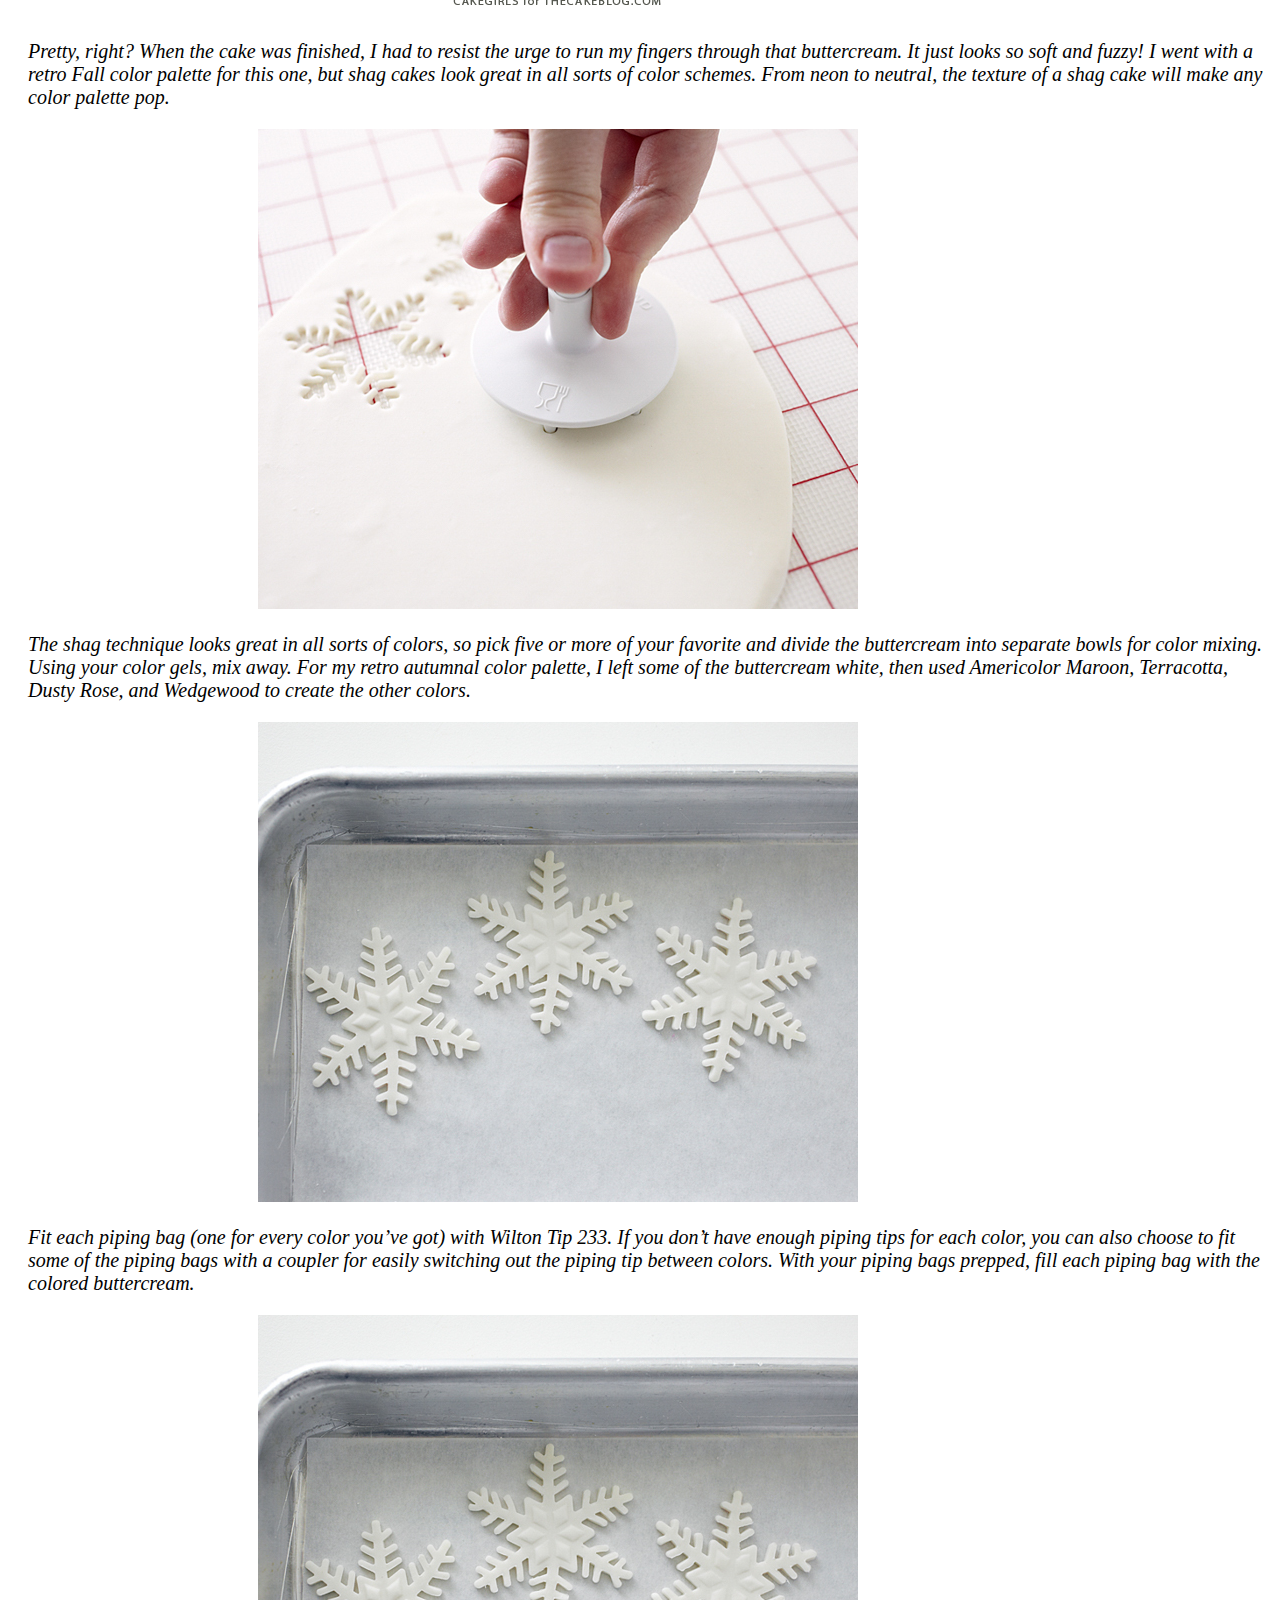
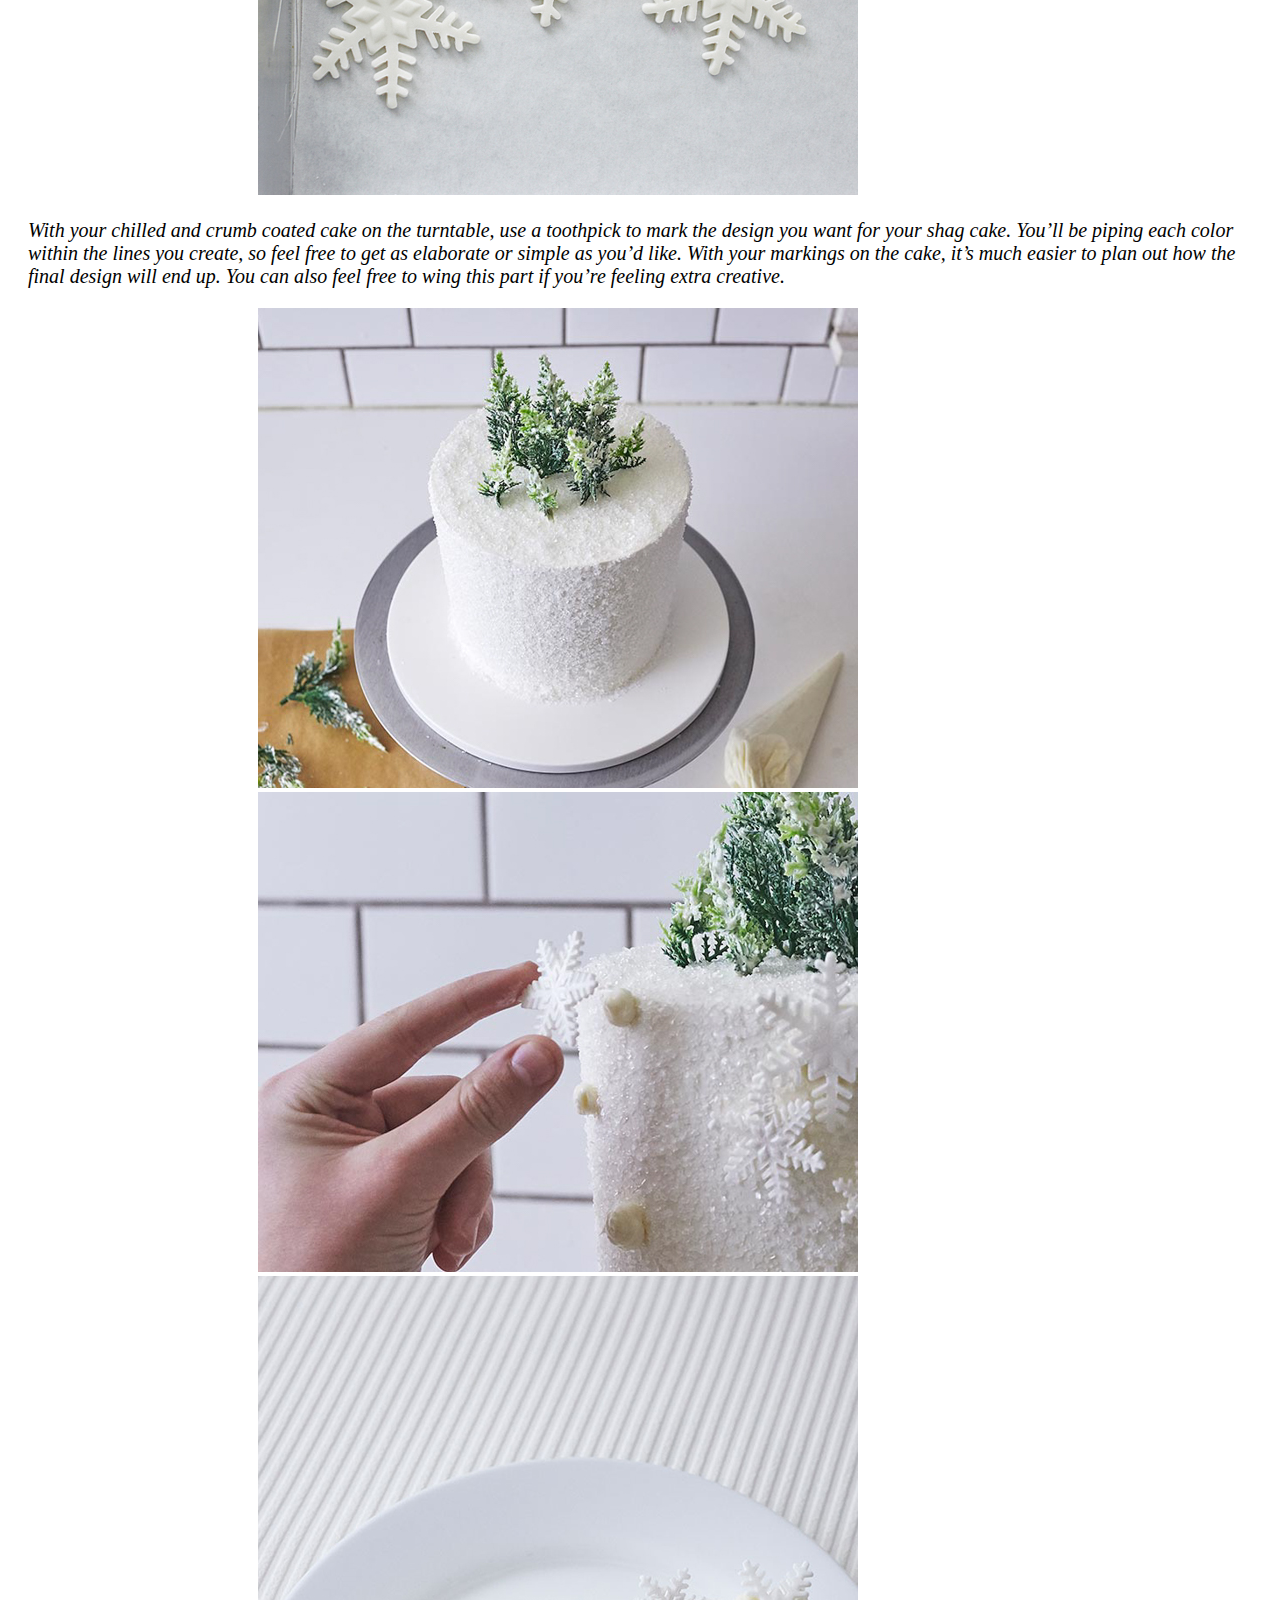
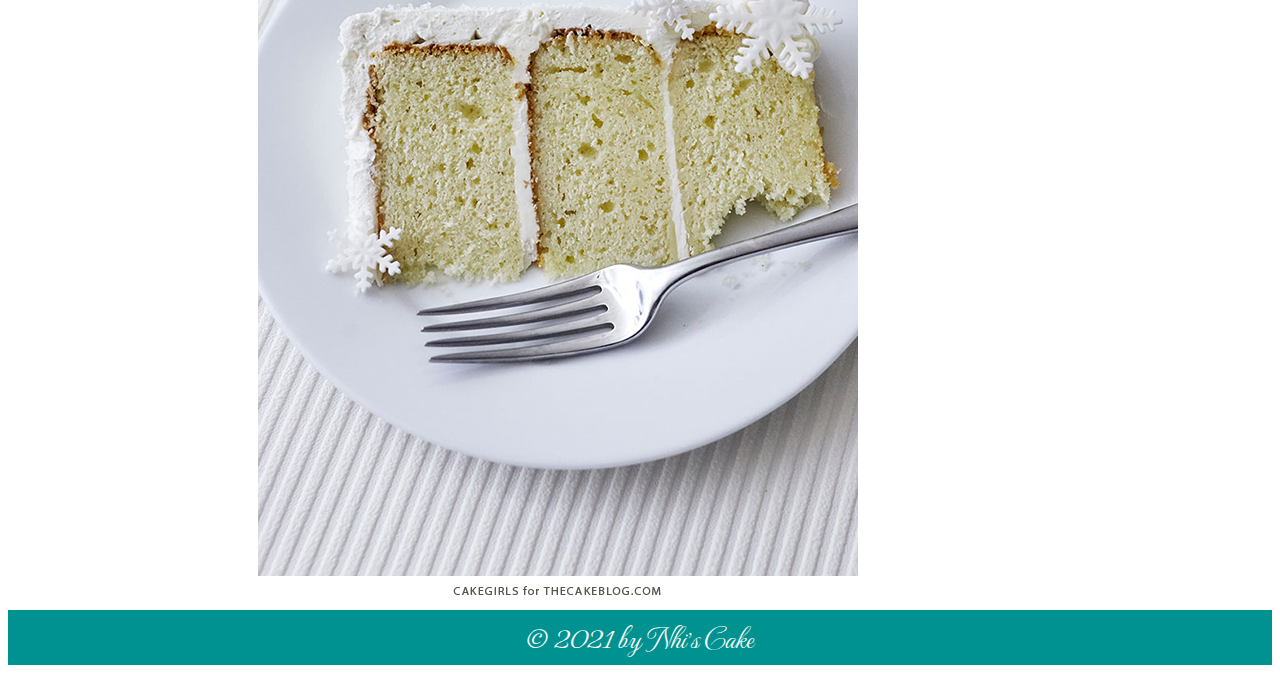
<file: details_3.html>
<!DOCTYPE html>
<html lang="en">
    <head>
        <meta charset="UTF-8">
        <meta http-equiv="X-UA-Compatible" content="IE=edge">
        <meta name="viewport" content="width=device-width, initial-scale=1.0">
        <title>Nhi's Cake blog</title>
        <link rel="stylesheet" href="style.css">
        <link rel="stylesheet" href="./css/responsive.css">
        <link rel="stylesheet" href="font-awesome-4.7.0/css/font-awesome.min.css">
        <link rel="preconnect" href="https://fonts.googleapis.com">
        <link rel="preconnect" href="https://fonts.gstatic.com" crossorigin>
        <link href="https://fonts.googleapis.com/css2?family=Style+Script&display=swap" rel="stylesheet">
        <link rel="preconnect" href="https://fonts.googleapis.com">
        <link href="https://fonts.googleapis.com/css2?family=Abel&family=Georama:ital,wght@0,200;1,200&family=Gowun+Dodum&family=MonteCarlo&family=Palette+Mosaic&family=Raleway:ital,wght@0,200;1,100&family=Roboto&family=Style+Script&display=swap" rel="stylesheet">
    </head>
    <body>
        <header>

            <h4 class="blog">Blog</h4>
            <label for="nav-mobile-input" class="nav_bars">
                <!-- <i class="fa fa-bars" aria-hidden="true"></i> -->
                    <svg aria-hidden="true" focusable="false" data-prefix="fas" data-icon="bars" class="svg-inline--fa fa-bars fa-w-14" role="img" xmlns="http://www.w3.org/2000/svg" viewBox="0 0 448 512"><path fill="currentColor" d="M16 132h416c8.837 0 16-7.163 16-16V76c0-8.837-7.163-16-16-16H16C7.163 60 0 67.163 0 76v40c0 8.837 7.163 16 16 16zm0 160h416c8.837 0 16-7.163 16-16v-40c0-8.837-7.163-16-16-16H16c-8.837 0-16 7.163-16 16v40c0 8.837 7.163 16 16 16zm0 160h416c8.837 0 16-7.163 16-16v-40c0-8.837-7.163-16-16-16H16c-8.837 0-16 7.163-16 16v40c0 8.837 7.163 16 16 16z"></path></svg>
            </label>
        
            <input type="checkbox"  name="" class="nav_input" id="nav-mobile-input">
        
        
            <label for="nav-mobile-input" class="nav_overlay"></label>
            <nav class="nav_mobile">
                <label for="nav-mobile-input" class="nav_close">
                    <i class="fa fa-times" aria-hidden="true"></i>
                </label>
                <ul class= "nav_mobile_list">
                    <li><a href="./index.html" class="nav_mobile_link"><i class="fa fa-home" aria-hidden="true"></i>  Home</a></li>
                    <li><a href="#" class="nav_mobile_link" ><i class="fa fa-file-text-o" aria-hidden="true"></i>  Products <span class="arrow">&#9660;</span></a>
                   
                    <ul>
                        <LI><a href="./details_1.html">Classic Yellow Cake</a></LI>
                        <LI><a href="./details_2.html">Coconut Bundt Cake</a></LI>
                        <LI><a href="./details_3.html">Cream Cheese Pound Cake</a></LI>
                        <LI><a href="./details_4.html">Classic Chocolate Cake</a></LI>
                    </ul>
                    </li>
                    <li><a href="./About.html" class="nav_mobile_link"> <i class="fa fa-window-restore" aria-hidden="true"></i> About</a></li>
                    <li><a href="./Contact.html" class="nav_mobile_link">  <i class="fa fa-mobile" aria-hidden="true"></i>  Contact</a></li>
                    <li><a href="./Order.html" class="nav_mobile_link"><i class="fa fa-shopping-basket" aria-hidden="true"></i>  Order</a></li>
                </ul>
               
                </nav>
        <h1 class="name">The Nhi's Cake Blog
        </h1>
        
        <div class="wrapper">
            <nav class="menu">
            <ul class="main-nav">
                <li><a href="./index.html">Home</a></li>
                <li><a href="#">Products <span class="arrow">&#9660;</span></a>
               
                <ul class="list">
                    <LI><a href="./details_1.html">Classic Yellow Cake</a></LI>
                    <LI><a href="./details_2.html">Coconut Bundt Cake</a></LI>
                    <LI><a href="./details_3.html">Cream Cheese Pound Cake</a></LI>
                    <LI><a href="./details_4.html">Classic Chocolate Cake</a></LI>
                </ul>
            </li>
                <li><a href="./About.html">About</a></li>
                <li><a href="./Contact.html">Contact</a></li>
                <li><a href="./Order.html">Order</a></li>
            </ul>
           
            </nav>
            
            </div>
            
        </header>
    <nav>
        <h2>Cream Cheese Pound Cake</h2>
        <p>
            If you’ve been following cake trends on Instagram, chances are you’ve seen shag cakes popping up on your feed. Named for their texture being similar to the shag carpets of the 70’s, these retro looking cakes are not only captivating, but so easy to replicate with the right color palette and piping tips. I’m going to show you everything you need to know to get this look:
    
        </p>
        <img src="./img/anh3.jpg" alt="Photo">
        <p>
            Pretty, right? When the cake was finished, I had to resist the urge to run my fingers through that buttercream. It just looks so soft and fuzzy! I went with a retro Fall color palette for this one, but shag cakes look great in all sorts of color schemes. From neon to neutral, the texture of a shag cake will make any color palette pop.
    
        </p>
        <img src="./img/3-1.jpg" alt="Photo">
        <p>
            The shag technique looks great in all sorts of colors, so pick five or more of your favorite and divide the buttercream into separate bowls for color mixing. Using your color gels, mix away. For my retro autumnal color palette, I left some of the buttercream white, then used Americolor Maroon, Terracotta, Dusty Rose, and Wedgewood to create the other colors.
        </p>
        <img src="./img/3-2.jpg" alt="Photo">
        <p>
            Fit each piping bag (one for every color you’ve got) with Wilton Tip 233. If you don’t have enough piping tips for each color, you can also choose to fit some of the piping bags with a coupler for easily switching out the piping tip between colors. With your piping bags prepped, fill each piping bag with the colored buttercream.
    
        </p>
        <img src="./img/3-2.jpg" alt="Photo">
        <p>
            With your chilled and crumb coated cake on the turntable, use a toothpick to mark the design you want for your shag cake. You’ll be piping each color within the lines you create, so feel free to get as elaborate or simple as you’d like. With your markings on the cake, it’s much easier to plan out how the final design will end up. You can also feel free to wing this part if you’re feeling extra creative.
    
    
        </p>
        <img src="./img/3-5.jpg" alt="Photo">
        <img src="./img/3-6.jpg" alt="Photo">
        <img src="./img/3-7.jpg" alt="Photo">
    </nav>
    <footer>
        &copy; 2021 by Nhi's Cake
    </footer>
</body>
</html>
</file>
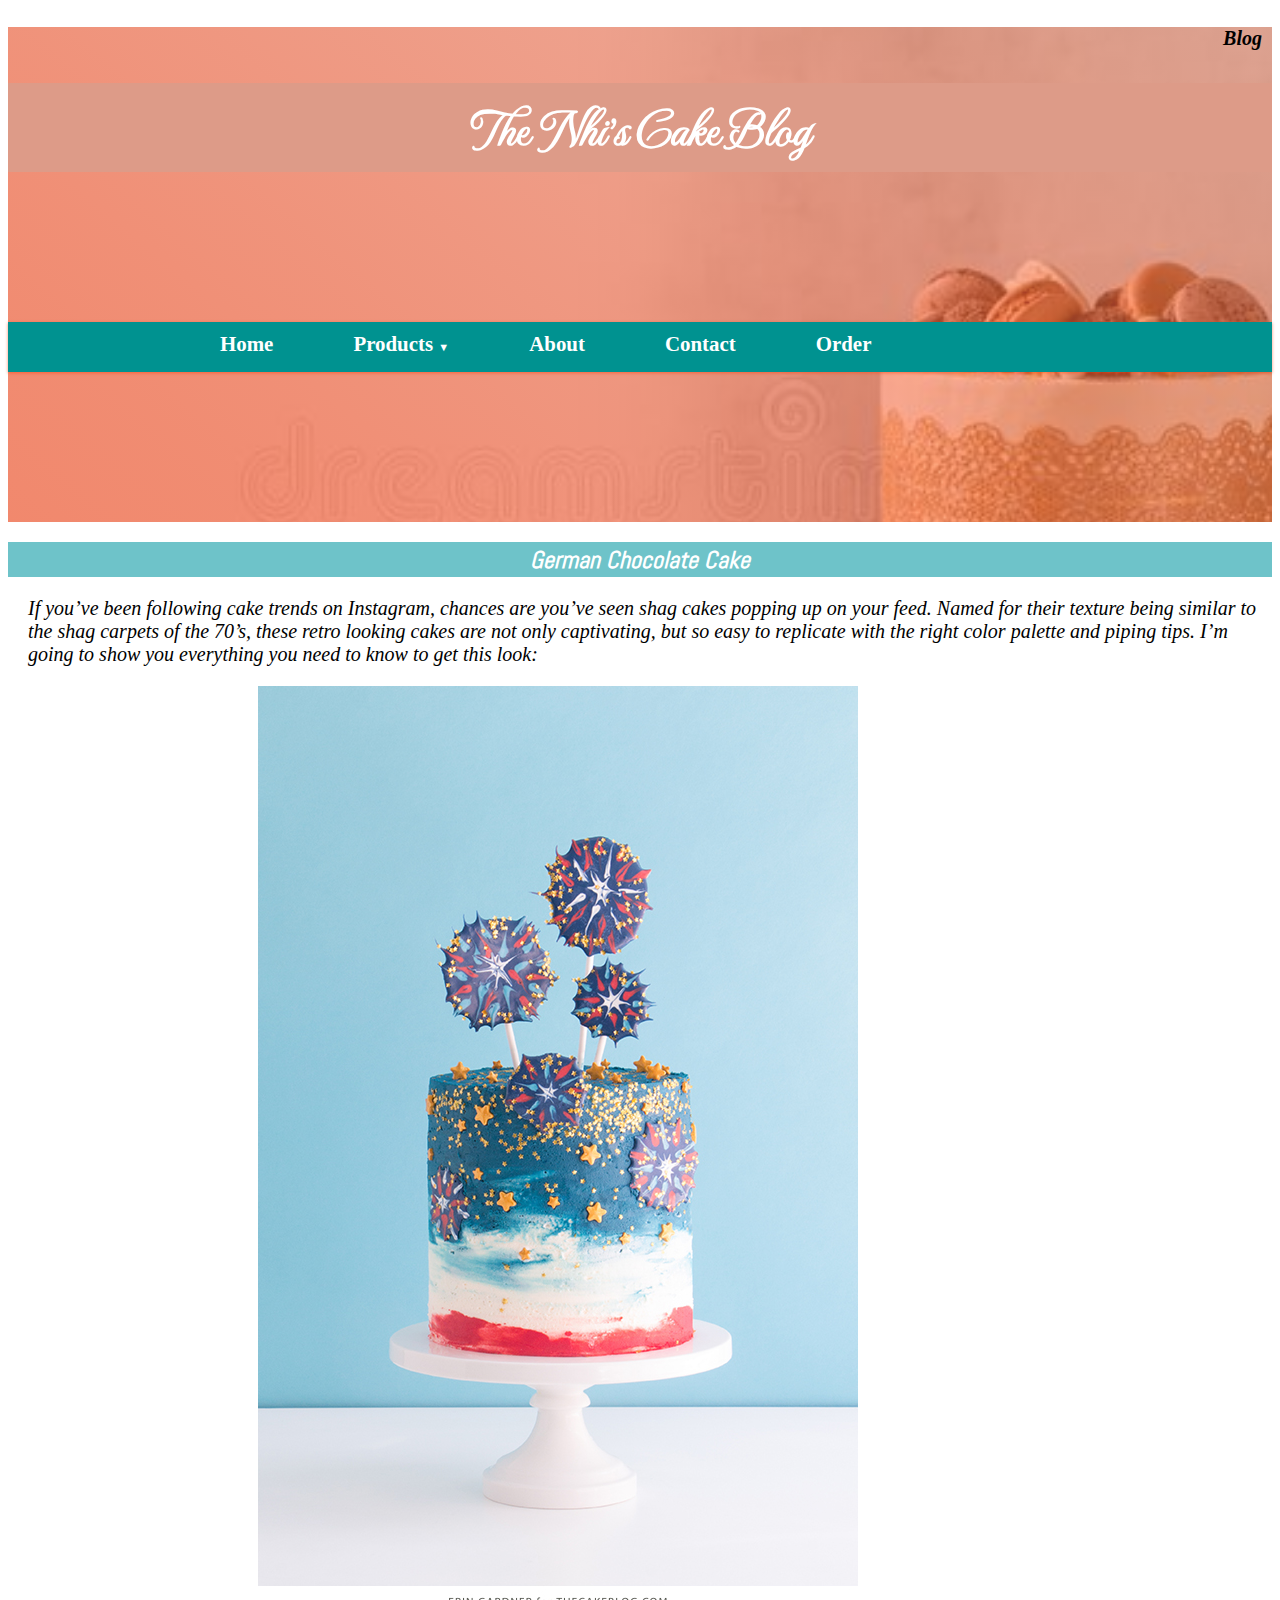
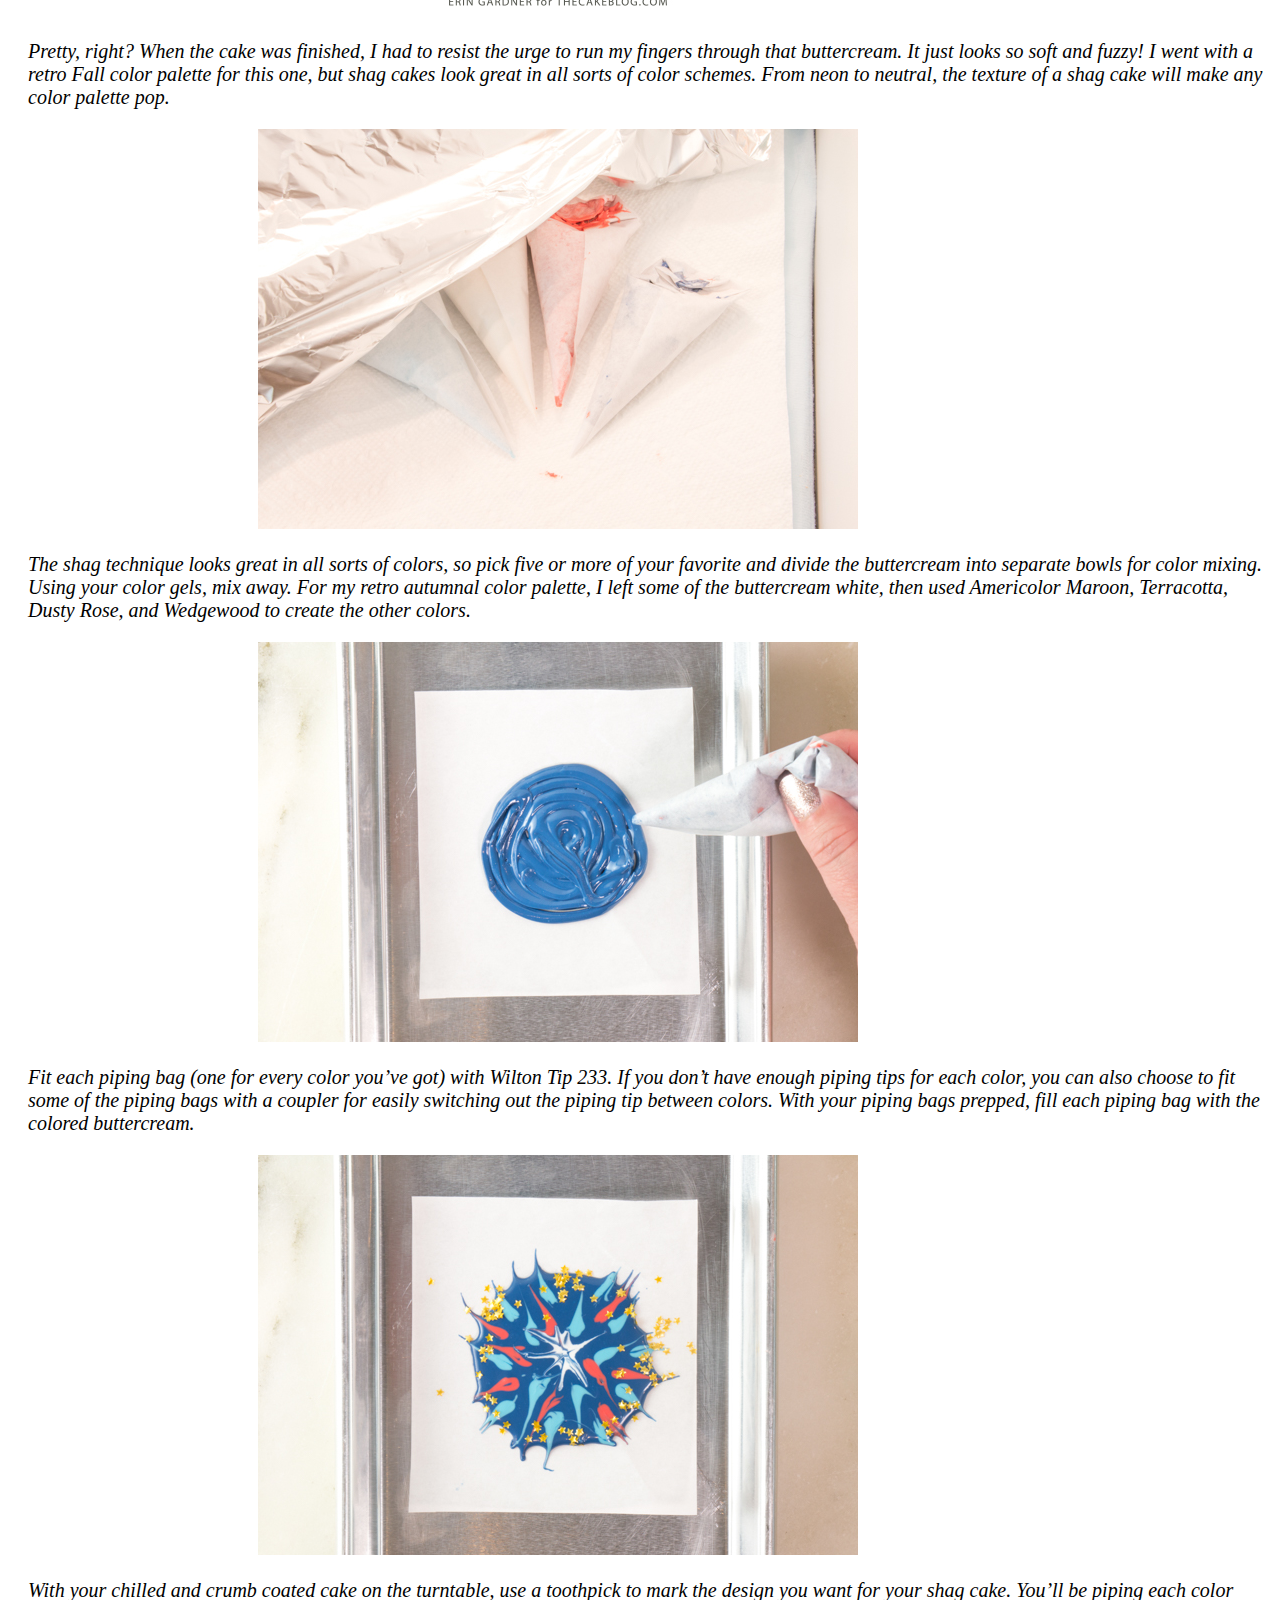
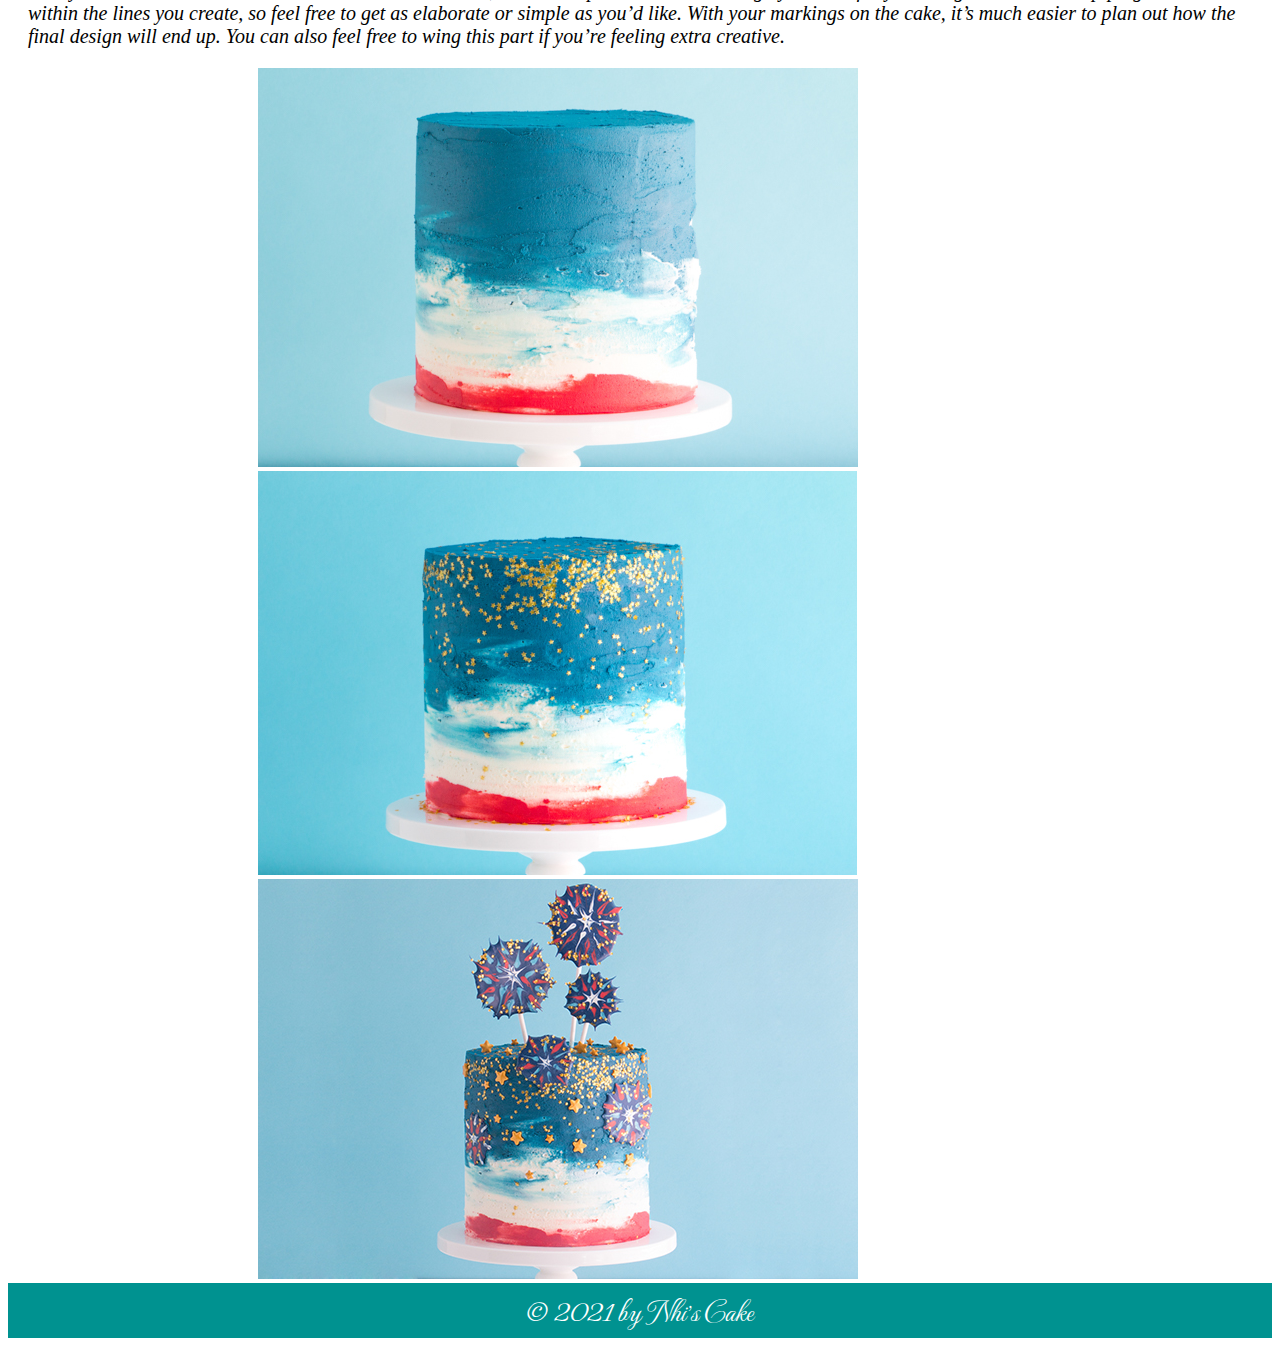
<file: details_4.html>
<!DOCTYPE html>
<html lang="en">
    <head>
        <meta charset="UTF-8">
        <meta http-equiv="X-UA-Compatible" content="IE=edge">
        <meta name="viewport" content="width=device-width, initial-scale=1.0">
        <title>Nhi's Cake blog</title>
        <link rel="stylesheet" href="style.css">
        <link rel="stylesheet" href="./css/responsive.css">
        <link rel="stylesheet" href="font-awesome-4.7.0/css/font-awesome.min.css">
        <link rel="preconnect" href="https://fonts.googleapis.com">
        <link rel="preconnect" href="https://fonts.gstatic.com" crossorigin>
        <link href="https://fonts.googleapis.com/css2?family=Style+Script&display=swap" rel="stylesheet">
        <link rel="preconnect" href="https://fonts.googleapis.com">
        <link href="https://fonts.googleapis.com/css2?family=Abel&family=Georama:ital,wght@0,200;1,200&family=Gowun+Dodum&family=MonteCarlo&family=Palette+Mosaic&family=Raleway:ital,wght@0,200;1,100&family=Roboto&family=Style+Script&display=swap" rel="stylesheet">
    </head>
    <body>
        <header>

            <h4 class="blog">Blog</h4>
            <label for="nav-mobile-input" class="nav_bars">
                <!-- <i class="fa fa-bars" aria-hidden="true"></i> -->
                    <svg aria-hidden="true" focusable="false" data-prefix="fas" data-icon="bars" class="svg-inline--fa fa-bars fa-w-14" role="img" xmlns="http://www.w3.org/2000/svg" viewBox="0 0 448 512"><path fill="currentColor" d="M16 132h416c8.837 0 16-7.163 16-16V76c0-8.837-7.163-16-16-16H16C7.163 60 0 67.163 0 76v40c0 8.837 7.163 16 16 16zm0 160h416c8.837 0 16-7.163 16-16v-40c0-8.837-7.163-16-16-16H16c-8.837 0-16 7.163-16 16v40c0 8.837 7.163 16 16 16zm0 160h416c8.837 0 16-7.163 16-16v-40c0-8.837-7.163-16-16-16H16c-8.837 0-16 7.163-16 16v40c0 8.837 7.163 16 16 16z"></path></svg>
            </label>
        
            <input type="checkbox"  name="" class="nav_input" id="nav-mobile-input">
        
        
            <label for="nav-mobile-input" class="nav_overlay"></label>
            <nav class="nav_mobile">
                <label for="nav-mobile-input" class="nav_close">
                    <i class="fa fa-times" aria-hidden="true"></i>
                </label>
                <ul class= "nav_mobile_list">
                    <li><a href="./index.html" class="nav_mobile_link"><i class="fa fa-home" aria-hidden="true"></i>  Home</a></li>
                    <li><a href="#" class="nav_mobile_link" ><i class="fa fa-file-text-o" aria-hidden="true"></i>  Products <span class="arrow">&#9660;</span></a>
                   
                    <ul>
                        <LI><a href="./details_1.html">Classic Yellow Cake</a></LI>
                        <LI><a href="./details_2.html">Coconut Bundt Cake</a></LI>
                        <LI><a href="./details_3.html">Cream Cheese Pound Cake</a></LI>
                        <LI><a href="./details_4.html">Classic Chocolate Cake</a></LI>
                    </ul>
                    </li>
                    <li><a href="./About.html" class="nav_mobile_link"> <i class="fa fa-window-restore" aria-hidden="true"></i> About</a></li>
                    <li><a href="./Contact.html" class="nav_mobile_link">  <i class="fa fa-mobile" aria-hidden="true"></i>  Contact</a></li>
                    <li><a href="./Order.html" class="nav_mobile_link"><i class="fa fa-shopping-basket" aria-hidden="true"></i>  Order</a></li>
                </ul>
               
                </nav>
        <h1 class="name">The Nhi's Cake Blog
        </h1>
        
        <div class="wrapper">
            <nav class="menu">
            <ul class="main-nav">
                <li><a href="./index.html">Home</a></li>
                <li><a href="#">Products <span class="arrow">&#9660;</span></a>
               
                <ul class="list">
                    <LI><a href="./details_1.html">Classic Yellow Cake</a></LI>
                    <LI><a href="./details_2.html">Coconut Bundt Cake</a></LI>
                    <LI><a href="./details_3.html">Cream Cheese Pound Cake</a></LI>
                    <LI><a href="./details_4.html">Classic Chocolate Cake</a></LI>
                </ul>
            </li>
                <li><a href="./About.html">About</a></li>
                <li><a href="./Contact.html">Contact</a></li>
                <li><a href="./Order.html">Order</a></li>
            </ul>
           
            </nav>
            
            </div>
            
        </header>
    <nav>
        <h2>German Chocolate Cake</h2>
        <p>
            If you’ve been following cake trends on Instagram, chances are you’ve seen shag cakes popping up on your feed. Named for their texture being similar to the shag carpets of the 70’s, these retro looking cakes are not only captivating, but so easy to replicate with the right color palette and piping tips. I’m going to show you everything you need to know to get this look:
    
        </p>
        <img src="./img/anh4.jpg" alt="Photo">
        <p>
            Pretty, right? When the cake was finished, I had to resist the urge to run my fingers through that buttercream. It just looks so soft and fuzzy! I went with a retro Fall color palette for this one, but shag cakes look great in all sorts of color schemes. From neon to neutral, the texture of a shag cake will make any color palette pop.
    
        </p>
        <img src="./img/4-1.jpg" alt="Photo">
        <p>
            The shag technique looks great in all sorts of colors, so pick five or more of your favorite and divide the buttercream into separate bowls for color mixing. Using your color gels, mix away. For my retro autumnal color palette, I left some of the buttercream white, then used Americolor Maroon, Terracotta, Dusty Rose, and Wedgewood to create the other colors.
        </p>
        <img src="./img/4-2.jpg" alt="Photo">
        <p>
            Fit each piping bag (one for every color you’ve got) with Wilton Tip 233. If you don’t have enough piping tips for each color, you can also choose to fit some of the piping bags with a coupler for easily switching out the piping tip between colors. With your piping bags prepped, fill each piping bag with the colored buttercream.
    
        </p>
        <img src="./img/4-3.jpg" alt="Photo">
        <p>
            With your chilled and crumb coated cake on the turntable, use a toothpick to mark the design you want for your shag cake. You’ll be piping each color within the lines you create, so feel free to get as elaborate or simple as you’d like. With your markings on the cake, it’s much easier to plan out how the final design will end up. You can also feel free to wing this part if you’re feeling extra creative.
    
    
        </p>
        <img src="./img/4-4.jpg" alt="Photo">
        <img src="./img/4-5.jpg" alt="Photo">
        <img src="./img/4-6.jpg" alt="Photo">
    </nav>
    <footer>
        &copy; 2021 by Nhi's Cake
    </footer>
</body>
</html>
</file>
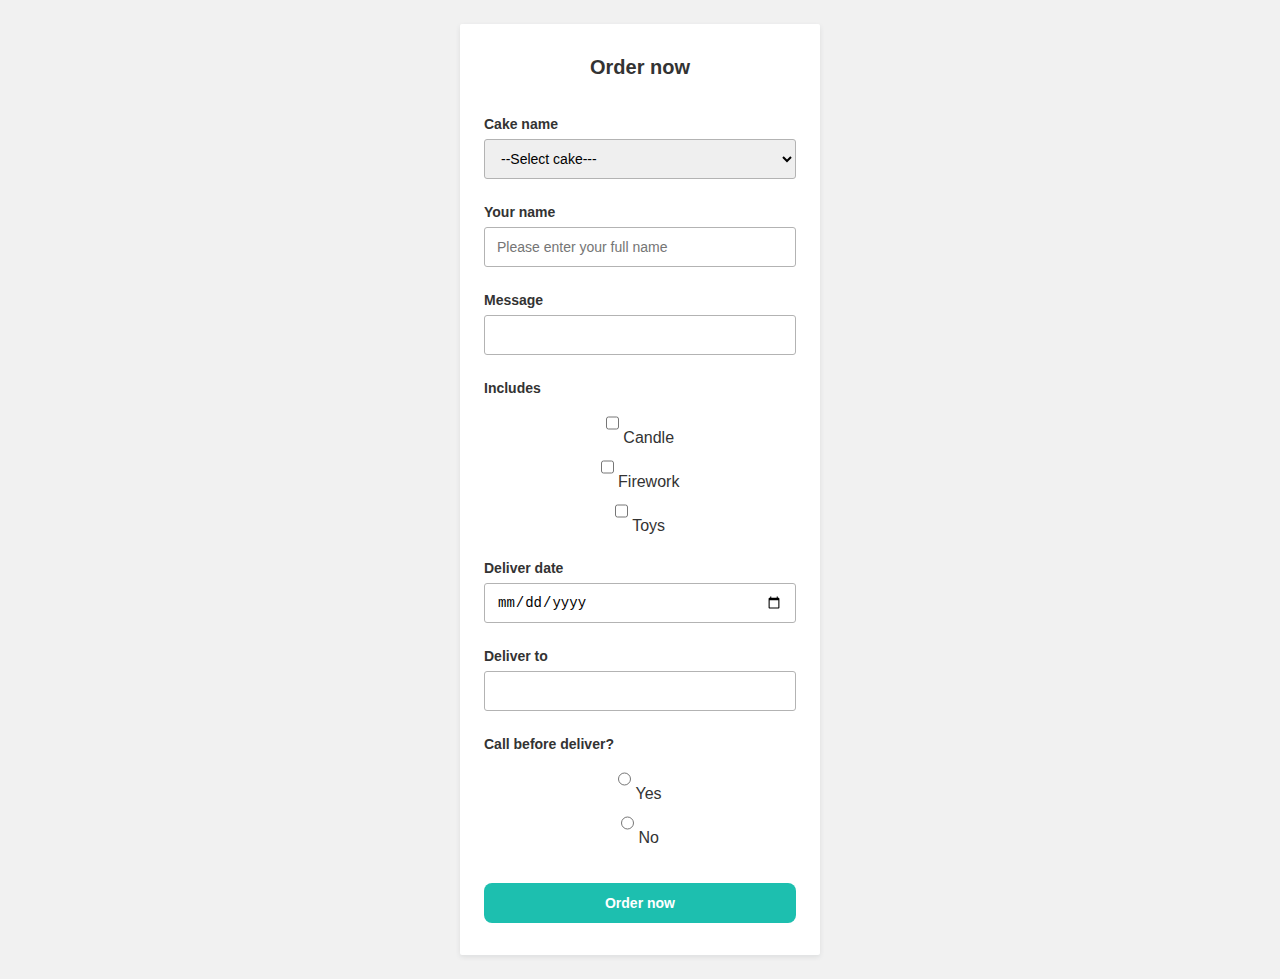
<file: Order.html>
<!DOCTYPE html>
<html lang="en">
<head>
    <meta charset="UTF-8">
    <meta http-equiv="X-UA-Compatible" content="IE=edge">
    <meta name="viewport" content="width=device-width, initial-scale=1.0">
    <title>Order</title>
    <link rel="stylesheet" href="css/Contact.css">
   
</head>
<body>
    
    <div class="main">

        <form  method="POST" class="form" id="form-1">
          <h3 class="heading">Order now</h3>

          <div class="spacer"></div>

          <div class="form-group">
              <label for="cake"  class="form-label">Cake name</label>
              <select name="cake" id="cake" class="form-control">
                  <option value="">--Select cake---</option>
                  <option value="cho">--Chocolate---</option>
                  <option value="mat">--Matcha---</option>
              </select>
              <span class="form-message"></span>
            </div>

          <div class="form-group">
            <label for="fullname" class="form-label">Your name</label>
            <input id="fullname" name="fullname" type="text" placeholder="Please enter your full name" class="form-control">
            <span class="form-message"></span>
          </div>
  
  
  
          <div class="form-group">
            <label for="message" class="form-label">Message</label>
            <input id="message" name="mesage"  type="text" class="form-control">
            <span class="form-message"></span>
          </div>

          <div class="form-group">
            <label id="includes" class="form-label">Includes</label>
            <div>
            <input  name="includes"  type="checkbox" value="Candle" class="form-control">
            Candle
            </div>
            <div>
            <input  name="includes"  type="checkbox" value="Firework" class="form-control">
            Firework
            </div>
            <div>
            <input  name="includes"  type="checkbox" value="Toys" class="form-control">
            Toys
            </div>
            <span class="form-message"></span>

          </div>

          <div class="form-group">
            <label for="date" class="form-label">Deliver date</label>
            <input id="date" name="date"  type="date" class="form-control">
            <span class="form-message"></span>
          </div>

          <div class="form-group">
            <label for="deliver" class="form-label">Deliver to</label>
            <input id="deliver" name="deliver"  type="text" class="form-control">
            <span class="form-message"></span>
          </div>
          

          <div class="form-group">
            <label id="call" class="form-label">Call before deliver?</label>
            <div>
            <input  name="call"  type="radio" value="Yes" class="form-control">
            Yes
            </div>
            <div>
            <input  name="call"  type="radio" value="No" class="form-control">
            No
            </div>
            
            <span class="form-message"></span>

          </div>

          <button class="form-submit">Order now</button>
        </form>
  
        
  
      </div>
      <script src="./js/Order2.js"></script>
      <script>
  
        document.addEventListener('DOMContentLoaded', function () {
          // Mong muốn của chúng ta
          Validator({
            form: '#form-1',
            formGroupSelector: '.form-group',
            errorSelector: '.form-message',
            rules: [
              Validator.isRequired('#fullname', 'Please fill out your name.'),
              Validator.isRequired('#message','Please fill out the message'),
              Validator.isRequired('#cake','Please select our product.'),
              Validator.isRequired('#deliver','Please fill out the address.'),
              Validator.isRequired('#date','Please choose the deliver date.'),
              Validator.checkDate('#date','Please choose the deliver date.'),
              Validator.isRequired('input[name="call"]','Please fill out the subject'),
              Validator.maxLength('#message',30, 'Message should not exceed 30 characters.'),
              Validator.maxLength('#deliver',500, 'Address should not exceed 500 characters.'),
              Validator.maxLength('#fullname', 100, 'Your name should not exceed 100 characters.'),

            
              
            ],
            onSubmit: function (data) {
              // Call API
              console.log(data);
            }
          });
  
  
          
        });
  
      </script>
</body>
</html>
</file>
<file: style.css>
header{

    background-image: linear-gradient(40deg, rgba(255, 66, 14, 0.6) ,60%,rgba(249, 136, 102, 0.5)),url(./img/1.jpg);
    background-size: cover;
    background-position: center;
    height: 55vh;
    background-attachment: fixed;
}

.name {
    border: 2px solid rgb(221, 155, 136);
    background-color: rgb(221, 155, 136);
    font-size: 50px;
    color: white;
    text-align: center;
    font-family: 'MonteCarlo', cursive;
}

.main-nav li a,.list li a{
    text-decoration: none;
    color: white;
    font-size: 110%;
    font-weight: 700;
    transition: border-bottom 0.5s;
    padding: 3px 0;
}
.main-nav li a:hover, .list li a:hover,
.main-nav li a:active,.list li a:active{
    border-bottom: 2px solid rgb(250, 250, 250);
}
.blog{
    font-size: 20px;
    text-align: right;
    margin-bottom: 5px;
    font-style: italic;
    padding-right: 10px;

}
.read{
    list-style: none;
    font-size: 20px;
    
}

ol li{
    padding: 2px;
    margin-left: 65px;
    list-style-type: circle;

}
h2{
    font-family: 'Abel', sans-serif;
    font-style: italic;
    border: 2px solid #6EC3C9;
    background-color: #6EC3C9;
    color: white;
    text-align: center;

}
.main-nav:after {
    display: block;
    clear: both;
}
.wrapper{
    width: 100%;
    box-shadow: 0px 1px 3px rgba(255, 66, 14, 0.6);
    background: #009290;

}
.menu{
    width:1000px;
    margin:0px auto;
    background:#009290;
    height: 50px;
    margin-top: 150px;
}
.menu li {
    margin:0px;
    list-style:none;
    font-family:'Ek Mukta';
}
.menu a {
    transition:all linear 0.1s;
    color:#919191;
    text-decoration:none;
}

.menu .arrow {
    font-size:11px;
    line-height:0%;
} 
.menu > ul > li {
    float:left;
    display:inline-block;
    position:relative;
    font-size:19px;
}
.menu > ul > li > a {
    padding:10px 40px;
    display:inline-block;
    color:white;
}
.menu > ul > li:hover > a {
    background:#2e2728;
}
.menu li:hover .list {
    z-index:1;
    opacity:1;
}
.list {
    width:160%;
    padding:5px 0px;
    position:absolute;
    top:100%;
    left:0px;
    z-index:-1;
    opacity:0;
    transition:opacity linear 0.15s;
    box-shadow:0px 2px 3px  #009290;
    background:#2e2728;
}
.list li {
    display:block;
    font-size:16px;
}
.list li a {
    padding:10px 30px;
    display:block;
}
.list li a:hover {
    padding: 15px;
    margin-top: 15px;
    margin-bottom: 15px;
    background: #009290;
}
p{
    font-style: italic;
    margin-left: 20px;
    font-size: 20px;
}
footer{
    border: 2px solid #009290;
    background-color: #009290;
    font-size: 30px;
    color: white;
    text-align: center;
    font-family: 'MonteCarlo', cursive;
}
img { 
    display: inline-block;
    padding-left: 250px;
}
</file>
<file: css/responsive.css>
/*mobile nav */

.nav_bars{
    width:  28px;
    height: 28px;
    color: #fff; 
    padding-left: 5px;
    display: none;
}
.nav_overlay{
    position: fixed;
    top: 0;
    right: 0;
    bottom: 0;
    left: 0;
    background-color: rgba(0,0,0,0.3);
    display: none;
    animation: fadeIn linear 0.2s;
}
.nav_mobile{
    position: fixed;
    top: 0;
    left: 0;
    bottom: 0;
    width: 450;
    max-width: 100%;
    background-color: #fff;
    transform: translateX(-100%);
    opacity: 0;
    transition: transform linear 0.2s;

}
.nav_mobile_list{
    margin-top: 24px;
    list-style: none;
}

.nav_mobile_link{
    text-decoration: none;
    display: block;
    padding:  8px 0;
    color: #333;
    font-size: 24px;
    

}
.nav_close{
    color: rgb(0, 0, 0);
    position: absolute;
    top: 0.4rem;
    right: 0.5rem;

}
.nav_input{
    display: none;
}
 .nav_input:checked ~ .nav_overlay{
    display: block;
}
.nav_input:checked ~ .nav_mobile{
    transform: translateX(0%);
    opacity: 1;
} 
@media only screen and (max-width: 767px){
    .nav_bars{
        display :block;
    }
    .menu{
        display: none;
    }
}
@media only screen and (min-width:767px) and (max-width: 991px){
    
}

@keyframes fadeIn{
    from{
        opacity: 0;
    }
    to{
        opacity: 1;
    }
}
</file>
<file: css/Contact.css>
* {
    padding: 0;
    margin: 0;
    box-sizing: border-box;
}
html {
    color: #333;
    font-size: 62.5%;
    font-family: 'Open Sans', sans-serif;
}
.main {
    background: #f1f1f1;
    min-height: 100vh;
    display: flex;
    justify-content: center;
}
.form {
    width: 360px;
    min-height: 100px;
    padding: 32px 24px;
    text-align: center;
    background: #fff;
    border-radius: 2px;
    margin: 24px;
    align-self: center;
    box-shadow: 0 2px 5px 0 rgba(51,62,73,.1);
}
.form .heading {
    font-size: 2rem;
}
.form .desc {
    text-align: center;
    color: #636d77;
    font-size: 1.6rem;
    font-weight: lighter;
    line-height: 2.4rem;
    margin-top: 16px;
    font-weight: 300;
}
input[type=checkbox]:checked + label:before {
    content: "\2713";
    text-shadow: 1px 1px 1px rgba(0, 0, 0, .2);
    font-size: 50px;
    color: #f3f3f3;
    text-align: left;
    line-height: 55px;
    
}
.form-group {
    display: flex;
    margin-bottom: 20px;
    flex-direction: column;
    font-size: medium;
}

.form-label,
.form-message {
    text-align: left;
}

.form-label {
    font-weight: 700;
    padding-bottom: 6px;
    line-height: 1.8rem;
    font-size: 1.4rem;
}

.form-control {
    height: 40px;
    padding: 8px 12px;
    border: 1px solid #b3b3b3;
    border-radius: 3px;
    outline: none;
    font-size: 1.4rem;
}

.form-control:hover {
    border-color: #1dbfaf;
}

.form-group.invalid .form-control {
    border-color: #f33a58;
}

.form-group.invalid .form-message {
    color: #f33a58;
}

.form-message {
    font-size: 1.2rem;
    line-height: 1.6rem;
    padding: 4px 0 0;
}

.form-submit {
    outline: none;
    background-color: #1dbfaf;
    margin-top: 12px;
    padding: 12px 16px;
    font-weight: 600;
    color: #fff;
    border: none;
    width: 100%;
    font-size: 14px;
    border-radius: 8px;
    cursor: pointer;
}

.form-submit:hover {
    background-color: #1ac7b6;
}

.spacer {
    margin-top: 36px;
}
</file>
